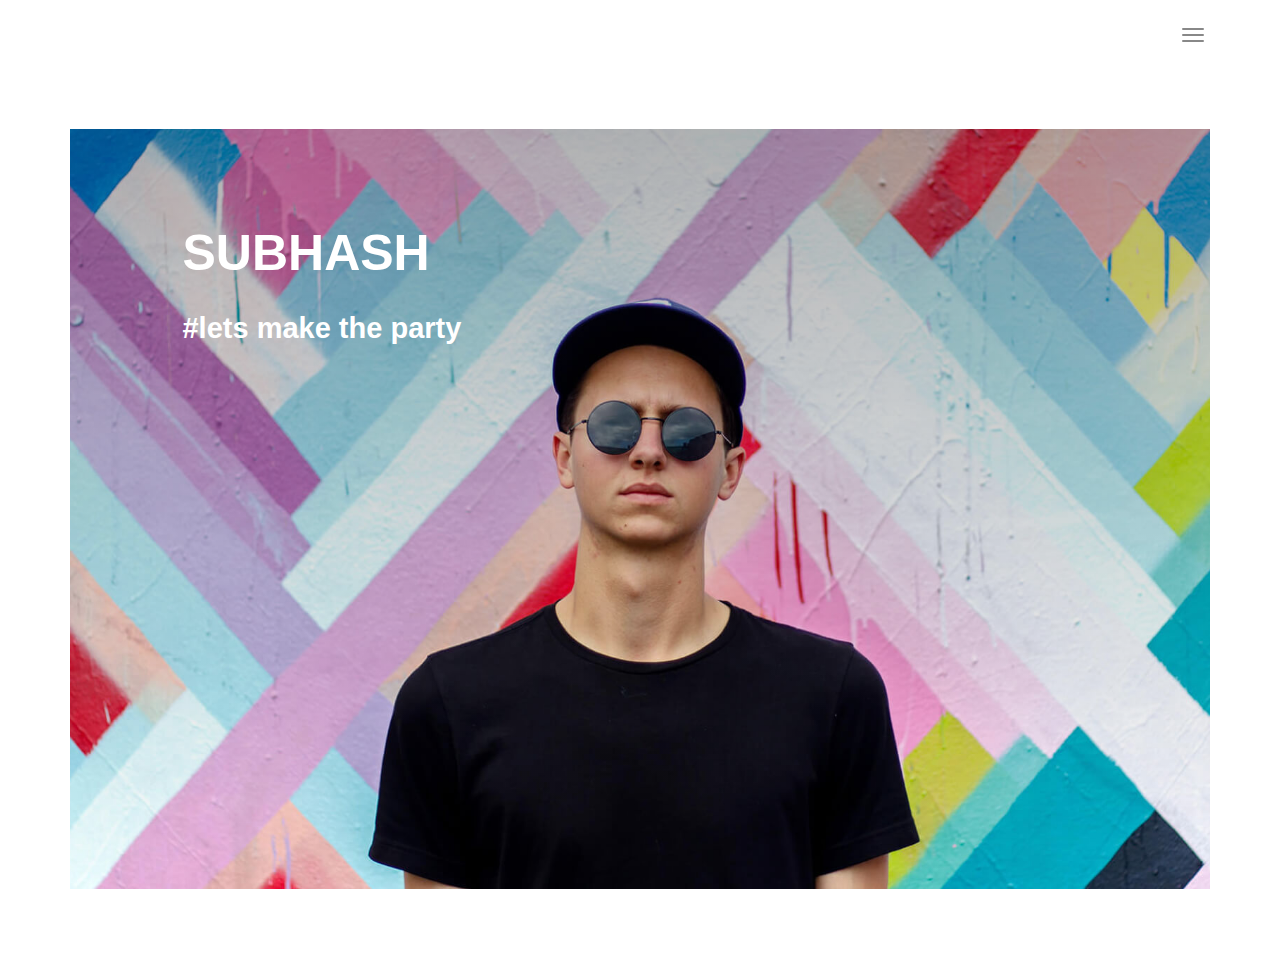
<file: index.html>
<!DOCTYPE html>
<html lang="en">

<head>
  <meta charset="UTF-8">
  <meta content="IE=edge" http-equiv="X-UA-Compatible">
  <meta content="width=device-width,initial-scale=1" name="viewport">
  <meta content="description" name="description">
  <meta name="google" content="notranslate" />
  <meta content="Mashup templates have been developped by Orson.io team" name="author">

  <!-- Disable tap highlight on IE -->
  <meta name="msapplication-tap-highlight" content="no">
  
  <link rel="apple-touch-icon" sizes="180x180" href="./static/assets/apple-icon-180x180.png">
  <link href="./static/assets/favicon.ico" rel="icon">
  
  <title>Title page</title>  

<link href="./static/main.3da94fde.css" rel="stylesheet"></head>

<body>



<header>
  <nav class="navbar navbar-fixed-top navbar-default">
    <div class="container">
        <button type="button" class="navbar-toggle">
          <span class="sr-only">Toggle navigation</span>
          <span class="icon-bar"></span>
          <span class="icon-bar"></span>
          <span class="icon-bar"></span>
        </button>
        
      <nav class="navbar-fullscreen" id="navbar-middle">
        <button type="button" class="close" aria-label="Close"><span aria-hidden="true">&times;</span></button>
        <ul class="navbar-fullscreen-links">
          <li><a href="./index.html" title="">Home</a></li>
          <li><a href="./abouttheparty.html" title="">About the party</a></li>
          <li><a href="./registeration.html" title="">Registeration</a></li>
         
          
        </ul>
        </nav>
</div></nav></header>

        <div class="footer-container">
           
        
          <p class="footer-share-icons">
              <a href="https://www.twitter.com" class="fa-icon" title="">
                  <i class="fa fa-twitter" aria-hidden="true"></i>
              </a>
              <a href="https://www.linkedin.com" class="fa-icon" title="">
                  <i class="fa fa-instagram" aria-hidden="true"></i>
              </a>
              <a href="https://www.behance.com" class="fa-icon" title="">
                  <i class="fa fa-behance" aria-hidden="true"></i>
              </a>
              <a href="https://www.vimeo.com" class="fa-icon" title="">
                  <i class="fa fa-vimeo" aria-hidden="true"></i>
              </a>
          </p>
                       
        </div>


      </nav> 
    
    </div>
  </nav>
</header>

  
<div class="hero-full-container background-image-container white-text-container" style="background-image:url('./static/assets/images/img-home.jpg')">
  <div class="overlay-gradient"></div>
  <div class="container">
    <div class="row">
      <div class="col-xs-12 col-md-7 col-md-offset-1">
        <div class="hero-full-wrapper">
          <div class="text-content">
            <h1>SUBHASH</h1>
            <p><h3>#lets make the party </h3>
           </p>
          </div>
        </div>
      </div>
    </div>
  </div>
</div>

<script>
  document.addEventListener("DOMContentLoaded", function (event) {
    navbarFixedTopAnimation();
    closeMenuBeforeGoingToPage();
  });
</script>




<script>
    document.addEventListener("DOMContentLoaded", function (event) {
      navbarToggleSidebar();
      closeMenuBeforeGoingToPage();
      navActivePage();
    });
</script>
 <script type="text/javascript" src="./static/main.4c6e144e.js"></script></body>

</html>
</file>
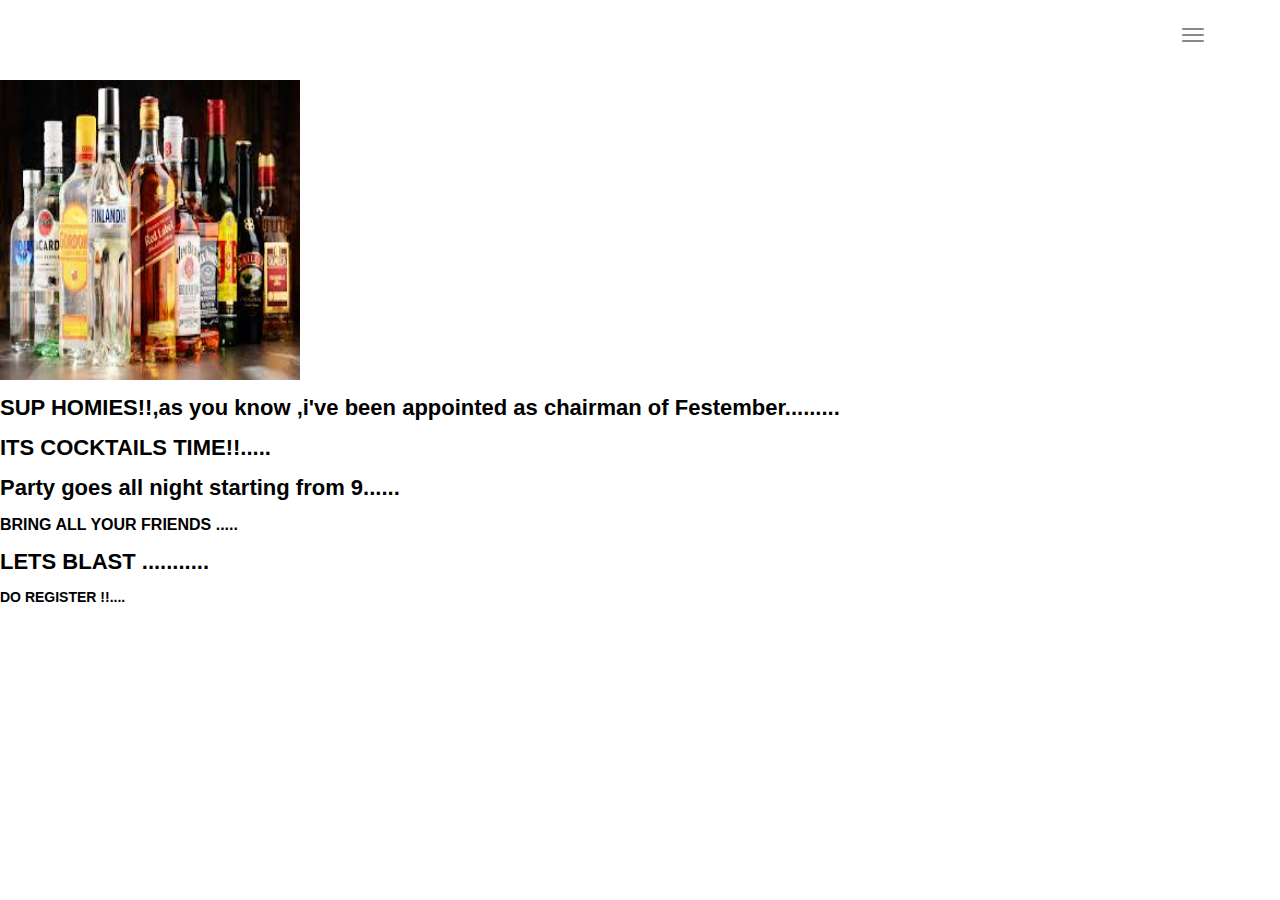
<file: abouttheparty.html>
<!DOCTYPE html>
<html lang="en">

<head>
  <meta charset="UTF-8">
  <meta content="IE=edge" http-equiv="X-UA-Compatible">
  <meta content="width=device-width,initial-scale=1" name="viewport">
  <meta content="description" name="description">
  <meta name="google" content="notranslate" />
  <meta content="Mashup templates have been developped by Orson.io team" name="author">

  <!-- Disable tap highlight on IE -->
  <meta name="msapplication-tap-highlight" content="no">
  
  <link rel="apple-touch-icon" sizes="180x180" href="./static/assets/apple-icon-180x180.png">
  <link href="./static/assets/favicon.ico" rel="icon">
  
  <title>Title page</title>  

<link href="./static/main.3da94fde.css" rel="stylesheet"></head>

<body>
<div id="nila">
<h3>hrreje</h3>

<img width="500" height="300"  id="loci"src="./static/assets/images/drink.jpg">
<div id="shift" float="left">
<h4>SUP HOMIES!!,as you know ,i've been appointed as chairman of Festember.........</h4>
<h4>ITS COCKTAILS TIME!!.....</h4>
<p><h4>Party goes all night starting from 9......</h4></p>
<p><h5>BRING ALL YOUR FRIENDS .....</h5></p>
<p><h4>LETS BLAST ...........</h4></p>
<p><h6>DO REGISTER !!....</h6></p>
</div>

</div>

<header>
  <nav class="navbar navbar-fixed-top navbar-default">
    <div class="container">
        <button type="button" class="navbar-toggle">
          <span class="sr-only">Toggle navigation</span>
          <span class="icon-bar"></span>
          <span class="icon-bar"></span>
          <span class="icon-bar"></span>
        </button>
        
      <nav class="navbar-fullscreen" id="navbar-middle">
        <button type="button" class="close" aria-label="Close"><span aria-hidden="true">&times;</span></button>
        <ul class="navbar-fullscreen-links">
          <li><a href="./index.html" title="">Home</a></li>
          <li><a href="./abouttheparty.html" title="">About the party</a></li>
          <li><a href="./registeration.html" title="">Registeration</a></li>
          
          
        </ul>
        </nav>
</div></nav></header>

      



<script>
    document.addEventListener("DOMContentLoaded", function (event) {
      navbarToggleSidebar();
      closeMenuBeforeGoingToPage();
      navActivePage();
    });
</script>
 <script type="text/javascript" src="./static/main.4c6e144e.js"></script></body>

</html>
</file>
<file: static/main.3da94fde.css>
#nipun{
	margin: auto;
	width: 400px;
	height: 600px
	
}
#loci{
	width: 300px;
	margin: auto;
}
 img #nila{
	margin:auto;
	width: 400px;
	height: 600px;
}
@import url(https://fonts.googleapis.com/css?family=Lato:300,700|Rubik:400,700);@import url(https://maxcdn.bootstrapcdn.com/font-awesome/4.7.0/css/font-awesome.min.css);/*!
 * Bootstrap v3.3.7 (http://getbootstrap.com)
 * Copyright 2011-2016 Twitter, Inc.
 * Licensed under MIT (https://github.com/twbs/bootstrap/blob/master/LICENSE)
 */
/*! normalize.css v3.0.3 | MIT License | github.com/necolas/normalize.css */html{font-family:sans-serif;-ms-text-size-adjust:100%;-webkit-text-size-adjust:100%}body{margin:0}article,aside,details,figcaption,figure,footer,header,hgroup,main,menu,nav,section,summary{display:block}audio,canvas,progress,video{display:inline-block;vertical-align:baseline}audio:not([controls]){display:none;height:0}[hidden],template{display:none}a{background-color:transparent}a:active,a:hover{outline:0}abbr[title]{border-bottom:1px dotted}b,strong{font-weight:700}dfn{font-style:italic}h1{font-size:2em;margin:.67em 0}mark{background:#ff0;color:#000}small{font-size:80%}sub,sup{font-size:75%;line-height:0;position:relative;vertical-align:baseline}sup{top:-.5em}sub{bottom:-.25em}img{border:0}svg:not(:root){overflow:hidden}figure{margin:1em 40px}hr{box-sizing:content-box;height:0}pre{overflow:auto}code,kbd,pre,samp{font-family:monospace,monospace;font-size:1em}button,input,optgroup,select,textarea{color:inherit;font:inherit;margin:0}button{overflow:visible}button,select{text-transform:none}button,html input[type=button],input[type=reset],input[type=submit]{-webkit-appearance:button;cursor:pointer}button[disabled],html input[disabled]{cursor:default}button::-moz-focus-inner,input::-moz-focus-inner{border:0;padding:0}input{line-height:normal}input[type=checkbox],input[type=radio]{box-sizing:border-box;padding:0}input[type=number]::-webkit-inner-spin-button,input[type=number]::-webkit-outer-spin-button{height:auto}input[type=search]{-webkit-appearance:textfield;box-sizing:content-box}input[type=search]::-webkit-search-cancel-button,input[type=search]::-webkit-search-decoration{-webkit-appearance:none}fieldset{border:1px solid silver;margin:0 2px;padding:.35em .625em .75em}textarea{overflow:auto}optgroup{font-weight:700}table{border-collapse:collapse;border-spacing:0}td,th{padding:0}

/*! Source: https://github.com/h5bp/html5-boilerplate/blob/master/src/css/main.css */@media print{*,:after,:before{background:transparent!important;color:#000!important;box-shadow:none!important;text-shadow:none!important}a,a:visited{text-decoration:underline}a[href]:after{content:" (" attr(href) ")"}abbr[title]:after{content:" (" attr(title) ")"}a[href^="#"]:after,a[href^="javascript:"]:after{content:""}blockquote,pre{border:1px solid #999;page-break-inside:avoid}thead{display:table-header-group}img,tr{page-break-inside:avoid}img{max-width:100%!important}h2,h3,p{orphans:3;widows:3}h2,h3{page-break-after:avoid}.navbar{display:none}.btn>.caret,.dropup>.btn>.caret{border-top-color:#000!important}.label{border:1px solid #000}.table{border-collapse:collapse!important}.table td,.table th{background-color:#fff!important}.table-bordered td,.table-bordered th{border:1px solid #ddd!important}}*,:after,:before{-webkit-box-sizing:border-box;-moz-box-sizing:border-box;box-sizing:border-box}html{font-size:10px;-webkit-tap-highlight-color:transparent}body{font-family:Lato,Helvetica,Arial,sans-serif;font-size:16px;line-height:2;color:#333;background-color:#fff}button,input,select,textarea{font-family:inherit;font-size:inherit;line-height:inherit}a{color:#333;text-decoration:none}a:focus,a:hover{color:#0d0d0d;text-decoration:underline}a:focus{outline:5px auto -webkit-focus-ring-color;outline-offset:-2px}figure{margin:0}img{vertical-align:middle}.img-responsive{display:block;max-width:100%;height:auto}.img-rounded{border-radius:0}.img-thumbnail{padding:4px;line-height:2;background-color:#fff;border:1px solid #ddd;border-radius:0;-webkit-transition:all .2s ease-in-out;-o-transition:all .2s ease-in-out;transition:all .2s ease-in-out;display:inline-block;max-width:100%;height:auto}.img-circle{border-radius:50%}hr{margin-top:32px;margin-bottom:32px;border:0;border-top:1px solid #eee}.sr-only{position:absolute;width:1px;height:1px;margin:-1px;padding:0;overflow:hidden;clip:rect(0,0,0,0);border:0}.sr-only-focusable:active,.sr-only-focusable:focus{position:static;width:auto;height:auto;margin:0;overflow:visible;clip:auto}[role=button]{cursor:pointer}.h1,.h2,.h3,.h4,.h5,.h6,h1,h2,h3,h4,h5,h6{font-family:Rubik,Helvetica,Arial,sans-serif;font-weight:700;line-height:1.1;color:#000}.h1 .small,.h1 small,.h2 .small,.h2 small,.h3 .small,.h3 small,.h4 .small,.h4 small,.h5 .small,.h5 small,.h6 .small,.h6 small,h1 .small,h1 small,h2 .small,h2 small,h3 .small,h3 small,h4 .small,h4 small,h5 .small,h5 small,h6 .small,h6 small{font-weight:400;line-height:1;color:#777}.h1,.h2,.h3,h1,h2,h3{margin-top:32px;margin-bottom:16px}.h1 .small,.h1 small,.h2 .small,.h2 small,.h3 .small,.h3 small,h1 .small,h1 small,h2 .small,h2 small,h3 .small,h3 small{font-size:65%}.h4,.h5,.h6,h4,h5,h6{margin-top:16px;margin-bottom:16px}.h4 .small,.h4 small,.h5 .small,.h5 small,.h6 .small,.h6 small,h4 .small,h4 small,h5 .small,h5 small,h6 .small,h6 small{font-size:75%}.h1,h1{font-size:50px}.h2,h2{font-size:37px}.h3,h3{font-size:29px}.h4,h4{font-size:22px}.h5,h5{font-size:16px}.h6,h6{font-size:14px}p{margin:0 0 16px}.lead{margin-bottom:32px;font-size:18px;font-weight:300;line-height:1.4}@media (min-width:768px){.lead{font-size:24px}}.small,small{font-size:87%}.mark,mark{background-color:#fcf8e3;padding:.2em}.text-left{text-align:left}.text-right{text-align:right}.text-center{text-align:center}.text-justify{text-align:justify}.text-nowrap{white-space:nowrap}.text-lowercase{text-transform:lowercase}.initialism,.text-uppercase{text-transform:uppercase}.text-capitalize{text-transform:capitalize}.text-muted{color:#777}.text-primary{color:#333}a.text-primary:focus,a.text-primary:hover{color:#1a1a1a}.text-success{color:#fff}a.text-success:focus,a.text-success:hover{color:#e6e6e6}.text-info{color:#31708f}a.text-info:focus,a.text-info:hover{color:#245269}.text-warning{color:#8a6d3b}a.text-warning:focus,a.text-warning:hover{color:#66512c}.text-danger{color:#fff}a.text-danger:focus,a.text-danger:hover{color:#e6e6e6}.bg-primary{color:#fff;background-color:#333}a.bg-primary:focus,a.bg-primary:hover{background-color:#1a1a1a}.bg-success{background-color:#684ad7}a.bg-success:focus,a.bg-success:hover{background-color:#4b2bc3}.bg-info{background-color:#d9edf7}a.bg-info:focus,a.bg-info:hover{background-color:#afd9ee}.bg-warning{background-color:#fcf8e3}a.bg-warning:focus,a.bg-warning:hover{background-color:#f7ecb5}.bg-danger{background-color:#d9534f}a.bg-danger:focus,a.bg-danger:hover{background-color:#c9302c}.page-header{padding-bottom:15px;margin:64px 0 32px;border-bottom:1px solid #eee}ol,ul{margin-top:0;margin-bottom:16px}ol ol,ol ul,ul ol,ul ul{margin-bottom:0}.list-inline,.list-unstyled{padding-left:0;list-style:none}.list-inline{margin-left:-5px}.list-inline>li{display:inline-block;padding-left:5px;padding-right:5px}dl{margin-top:0;margin-bottom:32px}dd,dt{line-height:2}dt{font-weight:700}dd{margin-left:0}.dl-horizontal dd:after,.dl-horizontal dd:before{content:" ";display:table}.dl-horizontal dd:after{clear:both}@media (min-width:768px){.dl-horizontal dt{float:left;width:160px;clear:left;text-align:right;overflow:hidden;text-overflow:ellipsis;white-space:nowrap}.dl-horizontal dd{margin-left:180px}}abbr[data-original-title],abbr[title]{cursor:help;border-bottom:1px dotted #777}.initialism{font-size:90%}blockquote{padding:16px 32px;margin:0 0 32px;font-size:20px;border-left:5px solid #eee}blockquote ol:last-child,blockquote p:last-child,blockquote ul:last-child{margin-bottom:0}blockquote .small,blockquote footer,blockquote small{display:block;font-size:80%;line-height:2;color:#777}blockquote .small:before,blockquote footer:before,blockquote small:before{content:"\2014   \A0"}.blockquote-reverse,blockquote.pull-right{padding-right:15px;padding-left:0;border-right:5px solid #eee;border-left:0;text-align:right}.blockquote-reverse .small:before,.blockquote-reverse footer:before,.blockquote-reverse small:before,blockquote.pull-right .small:before,blockquote.pull-right footer:before,blockquote.pull-right small:before{content:""}.blockquote-reverse .small:after,.blockquote-reverse footer:after,.blockquote-reverse small:after,blockquote.pull-right .small:after,blockquote.pull-right footer:after,blockquote.pull-right small:after{content:"\A0   \2014"}address{margin-bottom:32px;font-style:normal;line-height:2}code,kbd,pre,samp{font-family:Menlo,Monaco,Consolas,Courier New,monospace}code{color:#c7254e;background-color:#f9f2f4}code,kbd{padding:2px 4px;font-size:90%;border-radius:0}kbd{color:#fff;background-color:#333;box-shadow:inset 0 -1px 0 rgba(0,0,0,.25)}kbd kbd{padding:0;font-size:100%;font-weight:700;box-shadow:none}pre{display:block;padding:15.5px;margin:0 0 16px;font-size:15px;line-height:2;word-break:break-all;word-wrap:break-word;color:#333;background-color:#f5f5f5;border:1px solid #ccc;border-radius:0}pre code{padding:0;font-size:inherit;color:inherit;white-space:pre-wrap;background-color:transparent;border-radius:0}.pre-scrollable{max-height:340px;overflow-y:scroll}.container{margin-right:auto;margin-left:auto;padding-left:15px;padding-right:15px}.container:after,.container:before{content:" ";display:table}.container:after{clear:both}@media (min-width:768px){.container{width:750px}}@media (min-width:992px){.container{width:970px}}@media (min-width:1200px){.container{width:1170px}}.container-fluid{margin-right:auto;margin-left:auto;padding-left:15px;padding-right:15px}.container-fluid:after,.container-fluid:before{content:" ";display:table}.container-fluid:after{clear:both}.row{margin-left:-15px;margin-right:-15px}.row:after,.row:before{content:" ";display:table}.row:after{clear:both}.col-lg-1,.col-lg-2,.col-lg-3,.col-lg-4,.col-lg-5,.col-lg-6,.col-lg-7,.col-lg-8,.col-lg-9,.col-lg-10,.col-lg-11,.col-lg-12,.col-md-1,.col-md-2,.col-md-3,.col-md-4,.col-md-5,.col-md-6,.col-md-7,.col-md-8,.col-md-9,.col-md-10,.col-md-11,.col-md-12,.col-sm-1,.col-sm-2,.col-sm-3,.col-sm-4,.col-sm-5,.col-sm-6,.col-sm-7,.col-sm-8,.col-sm-9,.col-sm-10,.col-sm-11,.col-sm-12,.col-xs-1,.col-xs-2,.col-xs-3,.col-xs-4,.col-xs-5,.col-xs-6,.col-xs-7,.col-xs-8,.col-xs-9,.col-xs-10,.col-xs-11,.col-xs-12{position:relative;min-height:1px;padding-left:15px;padding-right:15px}.col-xs-1,.col-xs-2,.col-xs-3,.col-xs-4,.col-xs-5,.col-xs-6,.col-xs-7,.col-xs-8,.col-xs-9,.col-xs-10,.col-xs-11,.col-xs-12{float:left}.col-xs-1{width:8.33333%}.col-xs-2{width:16.66667%}.col-xs-3{width:25%}.col-xs-4{width:33.33333%}.col-xs-5{width:41.66667%}.col-xs-6{width:50%}.col-xs-7{width:58.33333%}.col-xs-8{width:66.66667%}.col-xs-9{width:75%}.col-xs-10{width:83.33333%}.col-xs-11{width:91.66667%}.col-xs-12{width:100%}.col-xs-pull-0{right:auto}.col-xs-pull-1{right:8.33333%}.col-xs-pull-2{right:16.66667%}.col-xs-pull-3{right:25%}.col-xs-pull-4{right:33.33333%}.col-xs-pull-5{right:41.66667%}.col-xs-pull-6{right:50%}.col-xs-pull-7{right:58.33333%}.col-xs-pull-8{right:66.66667%}.col-xs-pull-9{right:75%}.col-xs-pull-10{right:83.33333%}.col-xs-pull-11{right:91.66667%}.col-xs-pull-12{right:100%}.col-xs-push-0{left:auto}.col-xs-push-1{left:8.33333%}.col-xs-push-2{left:16.66667%}.col-xs-push-3{left:25%}.col-xs-push-4{left:33.33333%}.col-xs-push-5{left:41.66667%}.col-xs-push-6{left:50%}.col-xs-push-7{left:58.33333%}.col-xs-push-8{left:66.66667%}.col-xs-push-9{left:75%}.col-xs-push-10{left:83.33333%}.col-xs-push-11{left:91.66667%}.col-xs-push-12{left:100%}.col-xs-offset-0{margin-left:0}.col-xs-offset-1{margin-left:8.33333%}.col-xs-offset-2{margin-left:16.66667%}.col-xs-offset-3{margin-left:25%}.col-xs-offset-4{margin-left:33.33333%}.col-xs-offset-5{margin-left:41.66667%}.col-xs-offset-6{margin-left:50%}.col-xs-offset-7{margin-left:58.33333%}.col-xs-offset-8{margin-left:66.66667%}.col-xs-offset-9{margin-left:75%}.col-xs-offset-10{margin-left:83.33333%}.col-xs-offset-11{margin-left:91.66667%}.col-xs-offset-12{margin-left:100%}@media (min-width:768px){.col-sm-1,.col-sm-2,.col-sm-3,.col-sm-4,.col-sm-5,.col-sm-6,.col-sm-7,.col-sm-8,.col-sm-9,.col-sm-10,.col-sm-11,.col-sm-12{float:left}.col-sm-1{width:8.33333%}.col-sm-2{width:16.66667%}.col-sm-3{width:25%}.col-sm-4{width:33.33333%}.col-sm-5{width:41.66667%}.col-sm-6{width:50%}.col-sm-7{width:58.33333%}.col-sm-8{width:66.66667%}.col-sm-9{width:75%}.col-sm-10{width:83.33333%}.col-sm-11{width:91.66667%}.col-sm-12{width:100%}.col-sm-pull-0{right:auto}.col-sm-pull-1{right:8.33333%}.col-sm-pull-2{right:16.66667%}.col-sm-pull-3{right:25%}.col-sm-pull-4{right:33.33333%}.col-sm-pull-5{right:41.66667%}.col-sm-pull-6{right:50%}.col-sm-pull-7{right:58.33333%}.col-sm-pull-8{right:66.66667%}.col-sm-pull-9{right:75%}.col-sm-pull-10{right:83.33333%}.col-sm-pull-11{right:91.66667%}.col-sm-pull-12{right:100%}.col-sm-push-0{left:auto}.col-sm-push-1{left:8.33333%}.col-sm-push-2{left:16.66667%}.col-sm-push-3{left:25%}.col-sm-push-4{left:33.33333%}.col-sm-push-5{left:41.66667%}.col-sm-push-6{left:50%}.col-sm-push-7{left:58.33333%}.col-sm-push-8{left:66.66667%}.col-sm-push-9{left:75%}.col-sm-push-10{left:83.33333%}.col-sm-push-11{left:91.66667%}.col-sm-push-12{left:100%}.col-sm-offset-0{margin-left:0}.col-sm-offset-1{margin-left:8.33333%}.col-sm-offset-2{margin-left:16.66667%}.col-sm-offset-3{margin-left:25%}.col-sm-offset-4{margin-left:33.33333%}.col-sm-offset-5{margin-left:41.66667%}.col-sm-offset-6{margin-left:50%}.col-sm-offset-7{margin-left:58.33333%}.col-sm-offset-8{margin-left:66.66667%}.col-sm-offset-9{margin-left:75%}.col-sm-offset-10{margin-left:83.33333%}.col-sm-offset-11{margin-left:91.66667%}.col-sm-offset-12{margin-left:100%}}@media (min-width:992px){.col-md-1,.col-md-2,.col-md-3,.col-md-4,.col-md-5,.col-md-6,.col-md-7,.col-md-8,.col-md-9,.col-md-10,.col-md-11,.col-md-12{float:left}.col-md-1{width:8.33333%}.col-md-2{width:16.66667%}.col-md-3{width:25%}.col-md-4{width:33.33333%}.col-md-5{width:41.66667%}.col-md-6{width:50%}.col-md-7{width:58.33333%}.col-md-8{width:66.66667%}.col-md-9{width:75%}.col-md-10{width:83.33333%}.col-md-11{width:91.66667%}.col-md-12{width:100%}.col-md-pull-0{right:auto}.col-md-pull-1{right:8.33333%}.col-md-pull-2{right:16.66667%}.col-md-pull-3{right:25%}.col-md-pull-4{right:33.33333%}.col-md-pull-5{right:41.66667%}.col-md-pull-6{right:50%}.col-md-pull-7{right:58.33333%}.col-md-pull-8{right:66.66667%}.col-md-pull-9{right:75%}.col-md-pull-10{right:83.33333%}.col-md-pull-11{right:91.66667%}.col-md-pull-12{right:100%}.col-md-push-0{left:auto}.col-md-push-1{left:8.33333%}.col-md-push-2{left:16.66667%}.col-md-push-3{left:25%}.col-md-push-4{left:33.33333%}.col-md-push-5{left:41.66667%}.col-md-push-6{left:50%}.col-md-push-7{left:58.33333%}.col-md-push-8{left:66.66667%}.col-md-push-9{left:75%}.col-md-push-10{left:83.33333%}.col-md-push-11{left:91.66667%}.col-md-push-12{left:100%}.col-md-offset-0{margin-left:0}.col-md-offset-1{margin-left:8.33333%}.col-md-offset-2{margin-left:16.66667%}.col-md-offset-3{margin-left:25%}.col-md-offset-4{margin-left:33.33333%}.col-md-offset-5{margin-left:41.66667%}.col-md-offset-6{margin-left:50%}.col-md-offset-7{margin-left:58.33333%}.col-md-offset-8{margin-left:66.66667%}.col-md-offset-9{margin-left:75%}.col-md-offset-10{margin-left:83.33333%}.col-md-offset-11{margin-left:91.66667%}.col-md-offset-12{margin-left:100%}}@media (min-width:1200px){.col-lg-1,.col-lg-2,.col-lg-3,.col-lg-4,.col-lg-5,.col-lg-6,.col-lg-7,.col-lg-8,.col-lg-9,.col-lg-10,.col-lg-11,.col-lg-12{float:left}.col-lg-1{width:8.33333%}.col-lg-2{width:16.66667%}.col-lg-3{width:25%}.col-lg-4{width:33.33333%}.col-lg-5{width:41.66667%}.col-lg-6{width:50%}.col-lg-7{width:58.33333%}.col-lg-8{width:66.66667%}.col-lg-9{width:75%}.col-lg-10{width:83.33333%}.col-lg-11{width:91.66667%}.col-lg-12{width:100%}.col-lg-pull-0{right:auto}.col-lg-pull-1{right:8.33333%}.col-lg-pull-2{right:16.66667%}.col-lg-pull-3{right:25%}.col-lg-pull-4{right:33.33333%}.col-lg-pull-5{right:41.66667%}.col-lg-pull-6{right:50%}.col-lg-pull-7{right:58.33333%}.col-lg-pull-8{right:66.66667%}.col-lg-pull-9{right:75%}.col-lg-pull-10{right:83.33333%}.col-lg-pull-11{right:91.66667%}.col-lg-pull-12{right:100%}.col-lg-push-0{left:auto}.col-lg-push-1{left:8.33333%}.col-lg-push-2{left:16.66667%}.col-lg-push-3{left:25%}.col-lg-push-4{left:33.33333%}.col-lg-push-5{left:41.66667%}.col-lg-push-6{left:50%}.col-lg-push-7{left:58.33333%}.col-lg-push-8{left:66.66667%}.col-lg-push-9{left:75%}.col-lg-push-10{left:83.33333%}.col-lg-push-11{left:91.66667%}.col-lg-push-12{left:100%}.col-lg-offset-0{margin-left:0}.col-lg-offset-1{margin-left:8.33333%}.col-lg-offset-2{margin-left:16.66667%}.col-lg-offset-3{margin-left:25%}.col-lg-offset-4{margin-left:33.33333%}.col-lg-offset-5{margin-left:41.66667%}.col-lg-offset-6{margin-left:50%}.col-lg-offset-7{margin-left:58.33333%}.col-lg-offset-8{margin-left:66.66667%}.col-lg-offset-9{margin-left:75%}.col-lg-offset-10{margin-left:83.33333%}.col-lg-offset-11{margin-left:91.66667%}.col-lg-offset-12{margin-left:100%}}table{background-color:transparent}caption{padding-top:8px;padding-bottom:8px;color:#777}caption,th{text-align:left}.table{width:100%;max-width:100%;margin-bottom:32px}.table>tbody>tr>td,.table>tbody>tr>th,.table>tfoot>tr>td,.table>tfoot>tr>th,.table>thead>tr>td,.table>thead>tr>th{padding:8px;line-height:2;vertical-align:top;border-top:1px solid #ddd}.table>thead>tr>th{vertical-align:bottom;border-bottom:2px solid #ddd}.table>caption+thead>tr:first-child>td,.table>caption+thead>tr:first-child>th,.table>colgroup+thead>tr:first-child>td,.table>colgroup+thead>tr:first-child>th,.table>thead:first-child>tr:first-child>td,.table>thead:first-child>tr:first-child>th{border-top:0}.table>tbody+tbody{border-top:2px solid #ddd}.table .table{background-color:#fff}.table-condensed>tbody>tr>td,.table-condensed>tbody>tr>th,.table-condensed>tfoot>tr>td,.table-condensed>tfoot>tr>th,.table-condensed>thead>tr>td,.table-condensed>thead>tr>th{padding:5px}.table-bordered,.table-bordered>tbody>tr>td,.table-bordered>tbody>tr>th,.table-bordered>tfoot>tr>td,.table-bordered>tfoot>tr>th,.table-bordered>thead>tr>td,.table-bordered>thead>tr>th{border:1px solid #ddd}.table-bordered>thead>tr>td,.table-bordered>thead>tr>th{border-bottom-width:2px}.table-striped>tbody>tr:nth-of-type(odd){background-color:#f9f9f9}.table-hover>tbody>tr:hover{background-color:#f5f5f5}table col[class*=col-]{position:static;float:none;display:table-column}table td[class*=col-],table th[class*=col-]{position:static;float:none;display:table-cell}.table>tbody>tr.active>td,.table>tbody>tr.active>th,.table>tbody>tr>td.active,.table>tbody>tr>th.active,.table>tfoot>tr.active>td,.table>tfoot>tr.active>th,.table>tfoot>tr>td.active,.table>tfoot>tr>th.active,.table>thead>tr.active>td,.table>thead>tr.active>th,.table>thead>tr>td.active,.table>thead>tr>th.active{background-color:#f5f5f5}.table-hover>tbody>tr.active:hover>td,.table-hover>tbody>tr.active:hover>th,.table-hover>tbody>tr:hover>.active,.table-hover>tbody>tr>td.active:hover,.table-hover>tbody>tr>th.active:hover{background-color:#e8e8e8}.table>tbody>tr.success>td,.table>tbody>tr.success>th,.table>tbody>tr>td.success,.table>tbody>tr>th.success,.table>tfoot>tr.success>td,.table>tfoot>tr.success>th,.table>tfoot>tr>td.success,.table>tfoot>tr>th.success,.table>thead>tr.success>td,.table>thead>tr.success>th,.table>thead>tr>td.success,.table>thead>tr>th.success{background-color:#684ad7}.table-hover>tbody>tr.success:hover>td,.table-hover>tbody>tr.success:hover>th,.table-hover>tbody>tr:hover>.success,.table-hover>tbody>tr>td.success:hover,.table-hover>tbody>tr>th.success:hover{background-color:#5735d2}.table>tbody>tr.info>td,.table>tbody>tr.info>th,.table>tbody>tr>td.info,.table>tbody>tr>th.info,.table>tfoot>tr.info>td,.table>tfoot>tr.info>th,.table>tfoot>tr>td.info,.table>tfoot>tr>th.info,.table>thead>tr.info>td,.table>thead>tr.info>th,.table>thead>tr>td.info,.table>thead>tr>th.info{background-color:#d9edf7}.table-hover>tbody>tr.info:hover>td,.table-hover>tbody>tr.info:hover>th,.table-hover>tbody>tr:hover>.info,.table-hover>tbody>tr>td.info:hover,.table-hover>tbody>tr>th.info:hover{background-color:#c4e3f3}.table>tbody>tr.warning>td,.table>tbody>tr.warning>th,.table>tbody>tr>td.warning,.table>tbody>tr>th.warning,.table>tfoot>tr.warning>td,.table>tfoot>tr.warning>th,.table>tfoot>tr>td.warning,.table>tfoot>tr>th.warning,.table>thead>tr.warning>td,.table>thead>tr.warning>th,.table>thead>tr>td.warning,.table>thead>tr>th.warning{background-color:#fcf8e3}.table-hover>tbody>tr.warning:hover>td,.table-hover>tbody>tr.warning:hover>th,.table-hover>tbody>tr:hover>.warning,.table-hover>tbody>tr>td.warning:hover,.table-hover>tbody>tr>th.warning:hover{background-color:#faf2cc}.table>tbody>tr.danger>td,.table>tbody>tr.danger>th,.table>tbody>tr>td.danger,.table>tbody>tr>th.danger,.table>tfoot>tr.danger>td,.table>tfoot>tr.danger>th,.table>tfoot>tr>td.danger,.table>tfoot>tr>th.danger,.table>thead>tr.danger>td,.table>thead>tr.danger>th,.table>thead>tr>td.danger,.table>thead>tr>th.danger{background-color:#d9534f}.table-hover>tbody>tr.danger:hover>td,.table-hover>tbody>tr.danger:hover>th,.table-hover>tbody>tr:hover>.danger,.table-hover>tbody>tr>td.danger:hover,.table-hover>tbody>tr>th.danger:hover{background-color:#d43f3a}.table-responsive{overflow-x:auto;min-height:.01%}@media screen and (max-width:767px){.table-responsive{width:100%;margin-bottom:24px;overflow-y:hidden;-ms-overflow-style:-ms-autohiding-scrollbar;border:1px solid #ddd}.table-responsive>.table{margin-bottom:0}.table-responsive>.table>tbody>tr>td,.table-responsive>.table>tbody>tr>th,.table-responsive>.table>tfoot>tr>td,.table-responsive>.table>tfoot>tr>th,.table-responsive>.table>thead>tr>td,.table-responsive>.table>thead>tr>th{white-space:nowrap}.table-responsive>.table-bordered{border:0}.table-responsive>.table-bordered>tbody>tr>td:first-child,.table-responsive>.table-bordered>tbody>tr>th:first-child,.table-responsive>.table-bordered>tfoot>tr>td:first-child,.table-responsive>.table-bordered>tfoot>tr>th:first-child,.table-responsive>.table-bordered>thead>tr>td:first-child,.table-responsive>.table-bordered>thead>tr>th:first-child{border-left:0}.table-responsive>.table-bordered>tbody>tr>td:last-child,.table-responsive>.table-bordered>tbody>tr>th:last-child,.table-responsive>.table-bordered>tfoot>tr>td:last-child,.table-responsive>.table-bordered>tfoot>tr>th:last-child,.table-responsive>.table-bordered>thead>tr>td:last-child,.table-responsive>.table-bordered>thead>tr>th:last-child{border-right:0}.table-responsive>.table-bordered>tbody>tr:last-child>td,.table-responsive>.table-bordered>tbody>tr:last-child>th,.table-responsive>.table-bordered>tfoot>tr:last-child>td,.table-responsive>.table-bordered>tfoot>tr:last-child>th{border-bottom:0}}fieldset{margin:0;min-width:0}fieldset,legend{padding:0;border:0}legend{display:block;width:100%;margin-bottom:32px;font-size:24px;line-height:inherit;color:#333;border-bottom:1px solid #e5e5e5}label{display:inline-block;max-width:100%;margin-bottom:5px;font-weight:700}input[type=search]{-webkit-box-sizing:border-box;-moz-box-sizing:border-box;box-sizing:border-box}input[type=checkbox],input[type=radio]{margin:4px 0 0;margin-top:1px\9;line-height:normal}input[type=file]{display:block}input[type=range]{display:block;width:100%}select[multiple],select[size]{height:auto}input[type=checkbox]:focus,input[type=file]:focus,input[type=radio]:focus{outline:5px auto -webkit-focus-ring-color;outline-offset:-2px}output{padding-top:7px}.form-control,output{display:block;font-size:16px;line-height:2;color:#555}.form-control{width:100%;height:46px;padding:6px 12px;background-color:#fff;background-image:none;border:1px solid #000;border-radius:0;-webkit-box-shadow:inset 0 1px 1px rgba(0,0,0,.075);box-shadow:inset 0 1px 1px rgba(0,0,0,.075);-webkit-transition:border-color .15s ease-in-out,box-shadow .15s ease-in-out;-o-transition:border-color ease-in-out .15s,box-shadow ease-in-out .15s;transition:border-color .15s ease-in-out,box-shadow .15s ease-in-out}.form-control:focus{border-color:#66afe9;outline:0;-webkit-box-shadow:inset 0 1px 1px rgba(0,0,0,.075),0 0 8px rgba(102,175,233,.6);box-shadow:inset 0 1px 1px rgba(0,0,0,.075),0 0 8px rgba(102,175,233,.6)}.form-control::-moz-placeholder{color:#999;opacity:1}.form-control:-ms-input-placeholder{color:#999}.form-control::-webkit-input-placeholder{color:#999}.form-control::-ms-expand{border:0;background-color:transparent}.form-control[disabled],.form-control[readonly],fieldset[disabled] .form-control{background-color:#eee;opacity:1}.form-control[disabled],fieldset[disabled] .form-control{cursor:not-allowed}textarea.form-control{height:auto}input[type=search]{-webkit-appearance:none}@media screen and (-webkit-min-device-pixel-ratio:0){input[type=date].form-control,input[type=datetime-local].form-control,input[type=month].form-control,input[type=time].form-control{line-height:46px}.input-group-sm>.input-group-btn>input[type=date].btn,.input-group-sm>.input-group-btn>input[type=datetime-local].btn,.input-group-sm>.input-group-btn>input[type=month].btn,.input-group-sm>.input-group-btn>input[type=time].btn,.input-group-sm>input[type=date].form-control,.input-group-sm>input[type=date].input-group-addon,.input-group-sm>input[type=datetime-local].form-control,.input-group-sm>input[type=datetime-local].input-group-addon,.input-group-sm>input[type=month].form-control,.input-group-sm>input[type=month].input-group-addon,.input-group-sm>input[type=time].form-control,.input-group-sm>input[type=time].input-group-addon,.input-group-sm input[type=date],.input-group-sm input[type=datetime-local],.input-group-sm input[type=month],.input-group-sm input[type=time],input[type=date].input-sm,input[type=datetime-local].input-sm,input[type=month].input-sm,input[type=time].input-sm{line-height:33px}.input-group-lg>.input-group-btn>input[type=date].btn,.input-group-lg>.input-group-btn>input[type=datetime-local].btn,.input-group-lg>.input-group-btn>input[type=month].btn,.input-group-lg>.input-group-btn>input[type=time].btn,.input-group-lg>input[type=date].form-control,.input-group-lg>input[type=date].input-group-addon,.input-group-lg>input[type=datetime-local].form-control,.input-group-lg>input[type=datetime-local].input-group-addon,.input-group-lg>input[type=month].form-control,.input-group-lg>input[type=month].input-group-addon,.input-group-lg>input[type=time].form-control,.input-group-lg>input[type=time].input-group-addon,.input-group-lg input[type=date],.input-group-lg input[type=datetime-local],.input-group-lg input[type=month],.input-group-lg input[type=time],input[type=date].input-lg,input[type=datetime-local].input-lg,input[type=month].input-lg,input[type=time].input-lg{line-height:49px}}.form-group{margin-bottom:15px}.checkbox,.radio{position:relative;display:block;margin-top:10px;margin-bottom:10px}.checkbox label,.radio label{min-height:32px;padding-left:20px;margin-bottom:0;font-weight:400;cursor:pointer}.checkbox-inline input[type=checkbox],.checkbox input[type=checkbox],.radio-inline input[type=radio],.radio input[type=radio]{position:absolute;margin-left:-20px;margin-top:4px\9}.checkbox+.checkbox,.radio+.radio{margin-top:-5px}.checkbox-inline,.radio-inline{position:relative;display:inline-block;padding-left:20px;margin-bottom:0;vertical-align:middle;font-weight:400;cursor:pointer}.checkbox-inline+.checkbox-inline,.radio-inline+.radio-inline{margin-top:0;margin-left:10px}.checkbox-inline.disabled,.checkbox.disabled label,.radio-inline.disabled,.radio.disabled label,fieldset[disabled] .checkbox-inline,fieldset[disabled] .checkbox label,fieldset[disabled] .radio-inline,fieldset[disabled] .radio label,fieldset[disabled] input[type=checkbox],fieldset[disabled] input[type=radio],input[type=checkbox].disabled,input[type=checkbox][disabled],input[type=radio].disabled,input[type=radio][disabled]{cursor:not-allowed}.form-control-static{padding-top:7px;padding-bottom:7px;margin-bottom:0;min-height:48px}.form-control-static.input-lg,.form-control-static.input-sm,.input-group-lg>.form-control-static.form-control,.input-group-lg>.form-control-static.input-group-addon,.input-group-lg>.input-group-btn>.form-control-static.btn,.input-group-sm>.form-control-static.form-control,.input-group-sm>.form-control-static.input-group-addon,.input-group-sm>.input-group-btn>.form-control-static.btn{padding-left:0;padding-right:0}.input-group-sm>.form-control,.input-group-sm>.input-group-addon,.input-group-sm>.input-group-btn>.btn,.input-sm{height:33px;padding:5px 10px;font-size:14px;line-height:1.5;border-radius:0}.input-group-sm>.input-group-btn>select.btn,.input-group-sm>select.form-control,.input-group-sm>select.input-group-addon,select.input-sm{height:33px;line-height:33px}.input-group-sm>.input-group-btn>select[multiple].btn,.input-group-sm>.input-group-btn>textarea.btn,.input-group-sm>select[multiple].form-control,.input-group-sm>select[multiple].input-group-addon,.input-group-sm>textarea.form-control,.input-group-sm>textarea.input-group-addon,select[multiple].input-sm,textarea.input-sm{height:auto}.form-group-sm .form-control{height:33px;padding:5px 10px;font-size:14px;line-height:1.5;border-radius:0}.form-group-sm select.form-control{height:33px;line-height:33px}.form-group-sm select[multiple].form-control,.form-group-sm textarea.form-control{height:auto}.form-group-sm .form-control-static{height:33px;min-height:46px;padding:6px 10px;font-size:14px;line-height:1.5}.input-group-lg>.form-control,.input-group-lg>.input-group-addon,.input-group-lg>.input-group-btn>.btn,.input-lg{height:49px;padding:10px 16px;font-size:20px;line-height:1.33333;border-radius:0}.input-group-lg>.input-group-btn>select.btn,.input-group-lg>select.form-control,.input-group-lg>select.input-group-addon,select.input-lg{height:49px;line-height:49px}.input-group-lg>.input-group-btn>select[multiple].btn,.input-group-lg>.input-group-btn>textarea.btn,.input-group-lg>select[multiple].form-control,.input-group-lg>select[multiple].input-group-addon,.input-group-lg>textarea.form-control,.input-group-lg>textarea.input-group-addon,select[multiple].input-lg,textarea.input-lg{height:auto}.form-group-lg .form-control{height:49px;padding:10px 16px;font-size:20px;line-height:1.33333;border-radius:0}.form-group-lg select.form-control{height:49px;line-height:49px}.form-group-lg select[multiple].form-control,.form-group-lg textarea.form-control{height:auto}.form-group-lg .form-control-static{height:49px;min-height:52px;padding:11px 16px;font-size:20px;line-height:1.33333}.has-feedback{position:relative}.has-feedback .form-control{padding-right:57.5px}.form-control-feedback{position:absolute;top:0;right:0;z-index:2;display:block;width:46px;height:46px;line-height:46px;text-align:center;pointer-events:none}.form-group-lg .form-control+.form-control-feedback,.input-group-lg+.form-control-feedback,.input-group-lg>.form-control+.form-control-feedback,.input-group-lg>.input-group-addon+.form-control-feedback,.input-group-lg>.input-group-btn>.btn+.form-control-feedback,.input-lg+.form-control-feedback{width:49px;height:49px;line-height:49px}.form-group-sm .form-control+.form-control-feedback,.input-group-sm+.form-control-feedback,.input-group-sm>.form-control+.form-control-feedback,.input-group-sm>.input-group-addon+.form-control-feedback,.input-group-sm>.input-group-btn>.btn+.form-control-feedback,.input-sm+.form-control-feedback{width:33px;height:33px;line-height:33px}.has-success .checkbox,.has-success .checkbox-inline,.has-success.checkbox-inline label,.has-success.checkbox label,.has-success .control-label,.has-success .help-block,.has-success .radio,.has-success .radio-inline,.has-success.radio-inline label,.has-success.radio label{color:#fff}.has-success .form-control{border-color:#fff;-webkit-box-shadow:inset 0 1px 1px rgba(0,0,0,.075);box-shadow:inset 0 1px 1px rgba(0,0,0,.075)}.has-success .form-control:focus{border-color:#e6e6e6;-webkit-box-shadow:inset 0 1px 1px rgba(0,0,0,.075),0 0 6px #fff;box-shadow:inset 0 1px 1px rgba(0,0,0,.075),0 0 6px #fff}.has-success .input-group-addon{color:#fff;border-color:#fff;background-color:#684ad7}.has-success .form-control-feedback{color:#fff}.has-warning .checkbox,.has-warning .checkbox-inline,.has-warning.checkbox-inline label,.has-warning.checkbox label,.has-warning .control-label,.has-warning .help-block,.has-warning .radio,.has-warning .radio-inline,.has-warning.radio-inline label,.has-warning.radio label{color:#8a6d3b}.has-warning .form-control{border-color:#8a6d3b;-webkit-box-shadow:inset 0 1px 1px rgba(0,0,0,.075);box-shadow:inset 0 1px 1px rgba(0,0,0,.075)}.has-warning .form-control:focus{border-color:#66512c;-webkit-box-shadow:inset 0 1px 1px rgba(0,0,0,.075),0 0 6px #c0a16b;box-shadow:inset 0 1px 1px rgba(0,0,0,.075),0 0 6px #c0a16b}.has-warning .input-group-addon{color:#8a6d3b;border-color:#8a6d3b;background-color:#fcf8e3}.has-warning .form-control-feedback{color:#8a6d3b}.has-error .checkbox,.has-error .checkbox-inline,.has-error.checkbox-inline label,.has-error.checkbox label,.has-error .control-label,.has-error .help-block,.has-error .radio,.has-error .radio-inline,.has-error.radio-inline label,.has-error.radio label{color:#fff}.has-error .form-control{border-color:#fff;-webkit-box-shadow:inset 0 1px 1px rgba(0,0,0,.075);box-shadow:inset 0 1px 1px rgba(0,0,0,.075)}.has-error .form-control:focus{border-color:#e6e6e6;-webkit-box-shadow:inset 0 1px 1px rgba(0,0,0,.075),0 0 6px #fff;box-shadow:inset 0 1px 1px rgba(0,0,0,.075),0 0 6px #fff}.has-error .input-group-addon{color:#fff;border-color:#fff;background-color:#d9534f}.has-error .form-control-feedback{color:#fff}.has-feedback label~.form-control-feedback{top:37px}.has-feedback label.sr-only~.form-control-feedback{top:0}.help-block{display:block;margin-top:5px;margin-bottom:10px;color:#737373}@media (min-width:768px){.form-inline .form-group{display:inline-block;margin-bottom:0;vertical-align:middle}.form-inline .form-control{display:inline-block;width:auto;vertical-align:middle}.form-inline .form-control-static{display:inline-block}.form-inline .input-group{display:inline-table;vertical-align:middle}.form-inline .input-group .form-control,.form-inline .input-group .input-group-addon,.form-inline .input-group .input-group-btn{width:auto}.form-inline .input-group>.form-control{width:100%}.form-inline .control-label{margin-bottom:0;vertical-align:middle}.form-inline .checkbox,.form-inline .radio{display:inline-block;margin-top:0;margin-bottom:0;vertical-align:middle}.form-inline .checkbox label,.form-inline .radio label{padding-left:0}.form-inline .checkbox input[type=checkbox],.form-inline .radio input[type=radio]{position:relative;margin-left:0}.form-inline .has-feedback .form-control-feedback{top:0}}.form-horizontal .checkbox,.form-horizontal .checkbox-inline,.form-horizontal .radio,.form-horizontal .radio-inline{margin-top:0;margin-bottom:0;padding-top:7px}.form-horizontal .checkbox,.form-horizontal .radio{min-height:39px}.form-horizontal .form-group{margin-left:-15px;margin-right:-15px}.form-horizontal .form-group:after,.form-horizontal .form-group:before{content:" ";display:table}.form-horizontal .form-group:after{clear:both}@media (min-width:768px){.form-horizontal .control-label{text-align:right;margin-bottom:0;padding-top:7px}}.form-horizontal .has-feedback .form-control-feedback{right:15px}@media (min-width:768px){.form-horizontal .form-group-lg .control-label{padding-top:11px;font-size:20px}}@media (min-width:768px){.form-horizontal .form-group-sm .control-label{padding-top:6px;font-size:14px}}.btn{display:inline-block;margin-bottom:0;font-weight:400;text-align:center;vertical-align:middle;touch-action:manipulation;cursor:pointer;background-image:none;border:1px solid transparent;white-space:nowrap;padding:6px 12px;font-size:16px;line-height:2;border-radius:0;-webkit-user-select:none;-moz-user-select:none;-ms-user-select:none;user-select:none}.btn.active.focus,.btn.active:focus,.btn.focus,.btn:active.focus,.btn:active:focus,.btn:focus{outline:5px auto -webkit-focus-ring-color;outline-offset:-2px}.btn.focus,.btn:focus,.btn:hover{color:#555;text-decoration:none}.btn.active,.btn:active{outline:0;background-image:none;-webkit-box-shadow:inset 0 3px 5px rgba(0,0,0,.125);box-shadow:inset 0 3px 5px rgba(0,0,0,.125)}.btn.disabled,.btn[disabled],fieldset[disabled] .btn{cursor:not-allowed;opacity:.65;filter:alpha(opacity=65);-webkit-box-shadow:none;box-shadow:none}a.btn.disabled,fieldset[disabled] a.btn{pointer-events:none}.btn-default{color:#555;background-color:transparent;border-color:#555}.btn-default.focus,.btn-default:focus{color:#555;background-color:transparent;border-color:#161616}.btn-default.active,.btn-default:active,.btn-default:hover,.open>.btn-default.dropdown-toggle{color:#555;background-color:transparent;border-color:#373737}.btn-default.active.focus,.btn-default.active:focus,.btn-default.active:hover,.btn-default:active.focus,.btn-default:active:focus,.btn-default:active:hover,.open>.btn-default.dropdown-toggle.focus,.open>.btn-default.dropdown-toggle:focus,.open>.btn-default.dropdown-toggle:hover{color:#555;background-color:transparent;border-color:#161616}.btn-default.active,.btn-default:active,.open>.btn-default.dropdown-toggle{background-image:none}.btn-default.disabled.focus,.btn-default.disabled:focus,.btn-default.disabled:hover,.btn-default[disabled].focus,.btn-default[disabled]:focus,.btn-default[disabled]:hover,fieldset[disabled] .btn-default.focus,fieldset[disabled] .btn-default:focus,fieldset[disabled] .btn-default:hover{background-color:transparent;border-color:#555}.btn-default .badge{color:transparent;background-color:#555}.btn-primary{color:#333;background-color:transparent;border-color:#333}.btn-primary.focus,.btn-primary:focus{color:#333;background-color:transparent;border-color:#000}.btn-primary.active,.btn-primary:active,.btn-primary:hover,.open>.btn-primary.dropdown-toggle{color:#333;background-color:transparent;border-color:#141414}.btn-primary.active.focus,.btn-primary.active:focus,.btn-primary.active:hover,.btn-primary:active.focus,.btn-primary:active:focus,.btn-primary:active:hover,.open>.btn-primary.dropdown-toggle.focus,.open>.btn-primary.dropdown-toggle:focus,.open>.btn-primary.dropdown-toggle:hover{color:#333;background-color:transparent;border-color:#000}.btn-primary.active,.btn-primary:active,.open>.btn-primary.dropdown-toggle{background-image:none}.btn-primary.disabled.focus,.btn-primary.disabled:focus,.btn-primary.disabled:hover,.btn-primary[disabled].focus,.btn-primary[disabled]:focus,.btn-primary[disabled]:hover,fieldset[disabled] .btn-primary.focus,fieldset[disabled] .btn-primary:focus,fieldset[disabled] .btn-primary:hover{background-color:transparent;border-color:#333}.btn-primary .badge{color:transparent;background-color:#333}.btn-success{color:#5cb85c;background-color:transparent;border-color:#5cb85c}.btn-success.focus,.btn-success:focus{color:#5cb85c;background-color:transparent;border-color:#2d672d}.btn-success.active,.btn-success:active,.btn-success:hover,.open>.btn-success.dropdown-toggle{color:#5cb85c;background-color:transparent;border-color:#419641}.btn-success.active.focus,.btn-success.active:focus,.btn-success.active:hover,.btn-success:active.focus,.btn-success:active:focus,.btn-success:active:hover,.open>.btn-success.dropdown-toggle.focus,.open>.btn-success.dropdown-toggle:focus,.open>.btn-success.dropdown-toggle:hover{color:#5cb85c;background-color:transparent;border-color:#2d672d}.btn-success.active,.btn-success:active,.open>.btn-success.dropdown-toggle{background-image:none}.btn-success.disabled.focus,.btn-success.disabled:focus,.btn-success.disabled:hover,.btn-success[disabled].focus,.btn-success[disabled]:focus,.btn-success[disabled]:hover,fieldset[disabled] .btn-success.focus,fieldset[disabled] .btn-success:focus,fieldset[disabled] .btn-success:hover{background-color:transparent;border-color:#5cb85c}.btn-success .badge{color:transparent;background-color:#5cb85c}.btn-info{border-color:#684ad7}.btn-info,.btn-info.focus,.btn-info:focus{color:#684ad7;background-color:transparent}.btn-info.focus,.btn-info:focus{border-color:#331d84}.btn-info.active,.btn-info:active,.btn-info:hover,.open>.btn-info.dropdown-toggle{color:#684ad7;background-color:transparent;border-color:#4829bb}.btn-info.active.focus,.btn-info.active:focus,.btn-info.active:hover,.btn-info:active.focus,.btn-info:active:focus,.btn-info:active:hover,.open>.btn-info.dropdown-toggle.focus,.open>.btn-info.dropdown-toggle:focus,.open>.btn-info.dropdown-toggle:hover{color:#684ad7;background-color:transparent;border-color:#331d84}.btn-info.active,.btn-info:active,.open>.btn-info.dropdown-toggle{background-image:none}.btn-info.disabled.focus,.btn-info.disabled:focus,.btn-info.disabled:hover,.btn-info[disabled].focus,.btn-info[disabled]:focus,.btn-info[disabled]:hover,fieldset[disabled] .btn-info.focus,fieldset[disabled] .btn-info:focus,fieldset[disabled] .btn-info:hover{background-color:transparent;border-color:#684ad7}.btn-info .badge{color:transparent;background-color:#684ad7}.btn-warning{color:#f0ad4e;background-color:transparent;border-color:#f0ad4e}.btn-warning.focus,.btn-warning:focus{color:#f0ad4e;background-color:transparent;border-color:#b06d0f}.btn-warning.active,.btn-warning:active,.btn-warning:hover,.open>.btn-warning.dropdown-toggle{color:#f0ad4e;background-color:transparent;border-color:#eb9316}.btn-warning.active.focus,.btn-warning.active:focus,.btn-warning.active:hover,.btn-warning:active.focus,.btn-warning:active:focus,.btn-warning:active:hover,.open>.btn-warning.dropdown-toggle.focus,.open>.btn-warning.dropdown-toggle:focus,.open>.btn-warning.dropdown-toggle:hover{color:#f0ad4e;background-color:transparent;border-color:#b06d0f}.btn-warning.active,.btn-warning:active,.open>.btn-warning.dropdown-toggle{background-image:none}.btn-warning.disabled.focus,.btn-warning.disabled:focus,.btn-warning.disabled:hover,.btn-warning[disabled].focus,.btn-warning[disabled]:focus,.btn-warning[disabled]:hover,fieldset[disabled] .btn-warning.focus,fieldset[disabled] .btn-warning:focus,fieldset[disabled] .btn-warning:hover{background-color:transparent;border-color:#f0ad4e}.btn-warning .badge{color:transparent;background-color:#f0ad4e}.btn-danger{color:#d9534f;background-color:transparent;border-color:#d9534f}.btn-danger.focus,.btn-danger:focus{color:#d9534f;background-color:transparent;border-color:#8b211e}.btn-danger.active,.btn-danger:active,.btn-danger:hover,.open>.btn-danger.dropdown-toggle{color:#d9534f;background-color:transparent;border-color:#c12e2a}.btn-danger.active.focus,.btn-danger.active:focus,.btn-danger.active:hover,.btn-danger:active.focus,.btn-danger:active:focus,.btn-danger:active:hover,.open>.btn-danger.dropdown-toggle.focus,.open>.btn-danger.dropdown-toggle:focus,.open>.btn-danger.dropdown-toggle:hover{color:#d9534f;background-color:transparent;border-color:#8b211e}.btn-danger.active,.btn-danger:active,.open>.btn-danger.dropdown-toggle{background-image:none}.btn-danger.disabled.focus,.btn-danger.disabled:focus,.btn-danger.disabled:hover,.btn-danger[disabled].focus,.btn-danger[disabled]:focus,.btn-danger[disabled]:hover,fieldset[disabled] .btn-danger.focus,fieldset[disabled] .btn-danger:focus,fieldset[disabled] .btn-danger:hover{background-color:transparent;border-color:#d9534f}.btn-danger .badge{color:transparent;background-color:#d9534f}.btn-link{color:#333;font-weight:400;border-radius:0}.btn-link,.btn-link.active,.btn-link:active,.btn-link[disabled],fieldset[disabled] .btn-link{background-color:transparent;-webkit-box-shadow:none;box-shadow:none}.btn-link,.btn-link:active,.btn-link:focus,.btn-link:hover{border-color:transparent}.btn-link:focus,.btn-link:hover{color:#0d0d0d;text-decoration:underline;background-color:transparent}.btn-link[disabled]:focus,.btn-link[disabled]:hover,fieldset[disabled] .btn-link:focus,fieldset[disabled] .btn-link:hover{color:#777;text-decoration:none}.btn-group-lg>.btn,.btn-lg{padding:10px 16px;font-size:20px;line-height:1.33333;border-radius:0}.btn-group-sm>.btn,.btn-sm{padding:5px 10px;font-size:14px;line-height:1.5;border-radius:0}.btn-group-xs>.btn,.btn-xs{padding:1px 5px;font-size:14px;line-height:1.5;border-radius:0}.btn-block{display:block;width:100%}.btn-block+.btn-block{margin-top:5px}input[type=button].btn-block,input[type=reset].btn-block,input[type=submit].btn-block{width:100%}.fade{opacity:0;-webkit-transition:opacity .15s linear;-o-transition:opacity .15s linear;transition:opacity .15s linear}.fade.in{opacity:1}.collapse{display:none}.collapse.in{display:block}tr.collapse.in{display:table-row}tbody.collapse.in{display:table-row-group}.collapsing{position:relative;height:0;overflow:hidden;-webkit-transition-property:height,visibility;transition-property:height,visibility;-webkit-transition-duration:.35s;transition-duration:.35s;-webkit-transition-timing-function:ease;transition-timing-function:ease}.caret{display:inline-block;width:0;height:0;margin-left:2px;vertical-align:middle;border-top:4px dashed;border-top:4px solid\9;border-right:4px solid transparent;border-left:4px solid transparent}.dropdown,.dropup{position:relative}.dropdown-toggle:focus{outline:0}.dropdown-menu{position:absolute;top:100%;left:0;z-index:1000;display:none;float:left;min-width:160px;padding:5px 0;margin:2px 0 0;list-style:none;font-size:16px;text-align:left;background-color:#fff;border:1px solid #ccc;border:1px solid rgba(0,0,0,.15);border-radius:0;-webkit-box-shadow:0 6px 12px rgba(0,0,0,.175);box-shadow:0 6px 12px rgba(0,0,0,.175);background-clip:padding-box}.dropdown-menu.pull-right{right:0;left:auto}.dropdown-menu .divider{height:1px;margin:15px 0;overflow:hidden;background-color:#e5e5e5}.dropdown-menu>li>a{display:block;padding:3px 20px;clear:both;font-weight:400;line-height:2;color:#333;white-space:nowrap}.dropdown-menu>li>a:focus,.dropdown-menu>li>a:hover{text-decoration:none;color:#262626;background-color:#f5f5f5}.dropdown-menu>.active>a,.dropdown-menu>.active>a:focus,.dropdown-menu>.active>a:hover{color:#fff;text-decoration:none;outline:0;background-color:#333}.dropdown-menu>.disabled>a,.dropdown-menu>.disabled>a:focus,.dropdown-menu>.disabled>a:hover{color:#777}.dropdown-menu>.disabled>a:focus,.dropdown-menu>.disabled>a:hover{text-decoration:none;background-color:transparent;background-image:none;filter:progid:DXImageTransform.Microsoft.gradient(enabled = false);cursor:not-allowed}.open>.dropdown-menu{display:block}.open>a{outline:0}.dropdown-menu-right{left:auto;right:0}.dropdown-menu-left{left:0;right:auto}.dropdown-header{display:block;padding:3px 20px;font-size:14px;line-height:2;color:#777;white-space:nowrap}.dropdown-backdrop{position:fixed;left:0;right:0;bottom:0;top:0;z-index:990}.pull-right>.dropdown-menu{right:0;left:auto}.dropup .caret,.navbar-fixed-bottom .dropdown .caret{border-top:0;border-bottom:4px dashed;border-bottom:4px solid\9;content:""}.dropup .dropdown-menu,.navbar-fixed-bottom .dropdown .dropdown-menu{top:auto;bottom:100%;margin-bottom:2px}@media (min-width:768px){.navbar-right .dropdown-menu{right:0;left:auto}.navbar-right .dropdown-menu-left{left:0;right:auto}}.btn-group,.btn-group-vertical{position:relative;display:inline-block;vertical-align:middle}.btn-group-vertical>.btn,.btn-group>.btn{position:relative;float:left}.btn-group-vertical>.btn.active,.btn-group-vertical>.btn:active,.btn-group-vertical>.btn:focus,.btn-group-vertical>.btn:hover,.btn-group>.btn.active,.btn-group>.btn:active,.btn-group>.btn:focus,.btn-group>.btn:hover{z-index:2}.btn-group .btn+.btn,.btn-group .btn+.btn-group,.btn-group .btn-group+.btn,.btn-group .btn-group+.btn-group{margin-left:-1px}.btn-toolbar{margin-left:-5px}.btn-toolbar:after,.btn-toolbar:before{content:" ";display:table}.btn-toolbar:after{clear:both}.btn-toolbar .btn,.btn-toolbar .btn-group,.btn-toolbar .input-group{float:left}.btn-toolbar>.btn,.btn-toolbar>.btn-group,.btn-toolbar>.input-group{margin-left:5px}.btn-group>.btn:not(:first-child):not(:last-child):not(.dropdown-toggle){border-radius:0}.btn-group>.btn:first-child{margin-left:0}.btn-group>.btn:first-child:not(:last-child):not(.dropdown-toggle){border-bottom-right-radius:0;border-top-right-radius:0}.btn-group>.btn:last-child:not(:first-child),.btn-group>.dropdown-toggle:not(:first-child){border-bottom-left-radius:0;border-top-left-radius:0}.btn-group>.btn-group{float:left}.btn-group>.btn-group:not(:first-child):not(:last-child)>.btn{border-radius:0}.btn-group>.btn-group:first-child:not(:last-child)>.btn:last-child,.btn-group>.btn-group:first-child:not(:last-child)>.dropdown-toggle{border-bottom-right-radius:0;border-top-right-radius:0}.btn-group>.btn-group:last-child:not(:first-child)>.btn:first-child{border-bottom-left-radius:0;border-top-left-radius:0}.btn-group .dropdown-toggle:active,.btn-group.open .dropdown-toggle{outline:0}.btn-group>.btn+.dropdown-toggle{padding-left:8px;padding-right:8px}.btn-group-lg.btn-group>.btn+.dropdown-toggle,.btn-group>.btn-lg+.dropdown-toggle{padding-left:12px;padding-right:12px}.btn-group.open .dropdown-toggle{-webkit-box-shadow:inset 0 3px 5px rgba(0,0,0,.125);box-shadow:inset 0 3px 5px rgba(0,0,0,.125)}.btn-group.open .dropdown-toggle.btn-link{-webkit-box-shadow:none;box-shadow:none}.btn .caret{margin-left:0}.btn-group-lg>.btn .caret,.btn-lg .caret{border-width:5px 5px 0;border-bottom-width:0}.dropup .btn-group-lg>.btn .caret,.dropup .btn-lg .caret{border-width:0 5px 5px}.btn-group-vertical>.btn,.btn-group-vertical>.btn-group,.btn-group-vertical>.btn-group>.btn{display:block;float:none;width:100%;max-width:100%}.btn-group-vertical>.btn-group:after,.btn-group-vertical>.btn-group:before{content:" ";display:table}.btn-group-vertical>.btn-group:after{clear:both}.btn-group-vertical>.btn-group>.btn{float:none}.btn-group-vertical>.btn+.btn,.btn-group-vertical>.btn+.btn-group,.btn-group-vertical>.btn-group+.btn,.btn-group-vertical>.btn-group+.btn-group{margin-top:-1px;margin-left:0}.btn-group-vertical>.btn:not(:first-child):not(:last-child){border-radius:0}.btn-group-vertical>.btn:first-child:not(:last-child),.btn-group-vertical>.btn:last-child:not(:first-child){border-top-right-radius:0;border-top-left-radius:0;border-bottom-right-radius:0;border-bottom-left-radius:0}.btn-group-vertical>.btn-group:not(:first-child):not(:last-child)>.btn{border-radius:0}.btn-group-vertical>.btn-group:first-child:not(:last-child)>.btn:last-child,.btn-group-vertical>.btn-group:first-child:not(:last-child)>.dropdown-toggle{border-bottom-right-radius:0;border-bottom-left-radius:0}.btn-group-vertical>.btn-group:last-child:not(:first-child)>.btn:first-child{border-top-right-radius:0;border-top-left-radius:0}.btn-group-justified{display:table;width:100%;table-layout:fixed;border-collapse:separate}.btn-group-justified>.btn,.btn-group-justified>.btn-group{float:none;display:table-cell;width:1%}.btn-group-justified>.btn-group .btn{width:100%}.btn-group-justified>.btn-group .dropdown-menu{left:auto}[data-toggle=buttons]>.btn-group>.btn input[type=checkbox],[data-toggle=buttons]>.btn-group>.btn input[type=radio],[data-toggle=buttons]>.btn input[type=checkbox],[data-toggle=buttons]>.btn input[type=radio]{position:absolute;clip:rect(0,0,0,0);pointer-events:none}.input-group{position:relative;display:table;border-collapse:separate}.input-group[class*=col-]{float:none;padding-left:0;padding-right:0}.input-group .form-control{position:relative;z-index:2;float:left;width:100%;margin-bottom:0}.input-group .form-control:focus{z-index:3}.input-group-addon,.input-group-btn,.input-group .form-control{display:table-cell}.input-group-addon:not(:first-child):not(:last-child),.input-group-btn:not(:first-child):not(:last-child),.input-group .form-control:not(:first-child):not(:last-child){border-radius:0}.input-group-addon,.input-group-btn{width:1%;white-space:nowrap;vertical-align:middle}.input-group-addon{padding:6px 12px;font-size:16px;font-weight:400;line-height:1;color:#555;text-align:center;background-color:#eee;border:1px solid #000;border-radius:0}.input-group-addon.input-sm,.input-group-sm>.input-group-addon,.input-group-sm>.input-group-btn>.input-group-addon.btn{padding:5px 10px;font-size:14px;border-radius:0}.input-group-addon.input-lg,.input-group-lg>.input-group-addon,.input-group-lg>.input-group-btn>.input-group-addon.btn{padding:10px 16px;font-size:20px;border-radius:0}.input-group-addon input[type=checkbox],.input-group-addon input[type=radio]{margin-top:0}.input-group-addon:first-child,.input-group-btn:first-child>.btn,.input-group-btn:first-child>.btn-group>.btn,.input-group-btn:first-child>.dropdown-toggle,.input-group-btn:last-child>.btn-group:not(:last-child)>.btn,.input-group-btn:last-child>.btn:not(:last-child):not(.dropdown-toggle),.input-group .form-control:first-child{border-bottom-right-radius:0;border-top-right-radius:0}.input-group-addon:first-child{border-right:0}.input-group-addon:last-child,.input-group-btn:first-child>.btn-group:not(:first-child)>.btn,.input-group-btn:first-child>.btn:not(:first-child),.input-group-btn:last-child>.btn,.input-group-btn:last-child>.btn-group>.btn,.input-group-btn:last-child>.dropdown-toggle,.input-group .form-control:last-child{border-bottom-left-radius:0;border-top-left-radius:0}.input-group-addon:last-child{border-left:0}.input-group-btn{font-size:0;white-space:nowrap}.input-group-btn,.input-group-btn>.btn{position:relative}.input-group-btn>.btn+.btn{margin-left:-1px}.input-group-btn>.btn:active,.input-group-btn>.btn:focus,.input-group-btn>.btn:hover{z-index:2}.input-group-btn:first-child>.btn,.input-group-btn:first-child>.btn-group{margin-right:-1px}.input-group-btn:last-child>.btn,.input-group-btn:last-child>.btn-group{z-index:2;margin-left:-1px}.nav{margin-bottom:0;padding-left:0;list-style:none}.nav:after,.nav:before{content:" ";display:table}.nav:after{clear:both}.nav>li,.nav>li>a{position:relative;display:block}.nav>li>a{padding:10px 15px}.nav>li>a:focus,.nav>li>a:hover{text-decoration:none;background-color:#eee}.nav>li.disabled>a{color:#777}.nav>li.disabled>a:focus,.nav>li.disabled>a:hover{color:#777;text-decoration:none;background-color:transparent;cursor:not-allowed}.nav .open>a,.nav .open>a:focus,.nav .open>a:hover{background-color:#eee;border-color:#333}.nav .nav-divider{height:1px;margin:15px 0;overflow:hidden;background-color:#e5e5e5}.nav>li>a>img{max-width:none}.nav-tabs{border-bottom:1px solid #ddd}.nav-tabs>li{float:left;margin-bottom:-1px}.nav-tabs>li>a{margin-right:2px;line-height:2;border:1px solid transparent;border-radius:0 0 0 0}.nav-tabs>li>a:hover{border-color:#eee #eee #ddd}.nav-tabs>li.active>a,.nav-tabs>li.active>a:focus,.nav-tabs>li.active>a:hover{color:#555;background-color:#fff;border:1px solid #ddd;border-bottom-color:transparent;cursor:default}.nav-pills>li{float:left}.nav-pills>li>a{border-radius:0}.nav-pills>li+li{margin-left:2px}.nav-pills>li.active>a,.nav-pills>li.active>a:focus,.nav-pills>li.active>a:hover{color:#fff;background-color:#333}.nav-stacked>li{float:none}.nav-stacked>li+li{margin-top:2px;margin-left:0}.nav-justified,.nav-tabs.nav-justified{width:100%}.nav-justified>li,.nav-tabs.nav-justified>li{float:none}.nav-justified>li>a,.nav-tabs.nav-justified>li>a{text-align:center;margin-bottom:5px}.nav-justified>.dropdown .dropdown-menu{top:auto;left:auto}@media (min-width:768px){.nav-justified>li,.nav-tabs.nav-justified>li{display:table-cell;width:1%}.nav-justified>li>a,.nav-tabs.nav-justified>li>a{margin-bottom:0}}.nav-tabs-justified,.nav-tabs.nav-justified{border-bottom:0}.nav-tabs-justified>li>a,.nav-tabs.nav-justified>li>a{margin-right:0;border-radius:0}.nav-tabs-justified>.active>a,.nav-tabs-justified>.active>a:focus,.nav-tabs-justified>.active>a:hover,.nav-tabs.nav-justified>.active>a,.nav-tabs.nav-justified>.active>a:focus,.nav-tabs.nav-justified>.active>a:hover{border:1px solid #ddd}@media (min-width:768px){.nav-tabs-justified>li>a,.nav-tabs.nav-justified>li>a{border-bottom:1px solid #ddd;border-radius:0 0 0 0}.nav-tabs-justified>.active>a,.nav-tabs-justified>.active>a:focus,.nav-tabs-justified>.active>a:hover,.nav-tabs.nav-justified>.active>a,.nav-tabs.nav-justified>.active>a:focus,.nav-tabs.nav-justified>.active>a:hover{border-bottom-color:#fff}}.tab-content>.tab-pane{display:none}.tab-content>.active{display:block}.nav-tabs .dropdown-menu{margin-top:-1px;border-top-right-radius:0;border-top-left-radius:0}.navbar{position:relative;min-height:70px;margin-bottom:32px;border:1px solid transparent}.navbar:after,.navbar:before{content:" ";display:table}.navbar:after{clear:both}@media (min-width:768px){.navbar{border-radius:0}}.navbar-header:after,.navbar-header:before{content:" ";display:table}.navbar-header:after{clear:both}@media (min-width:768px){.navbar-header{float:left}}.navbar-collapse{overflow-x:visible;padding-right:15px;padding-left:15px;border-top:1px solid transparent;box-shadow:inset 0 1px 0 hsla(0,0%,100%,.1);-webkit-overflow-scrolling:touch}.navbar-collapse:after,.navbar-collapse:before{content:" ";display:table}.navbar-collapse:after{clear:both}.navbar-collapse.in{overflow-y:auto}@media (min-width:768px){.navbar-collapse{width:auto;border-top:0;box-shadow:none}.navbar-collapse.collapse{display:block!important;height:auto!important;padding-bottom:0;overflow:visible!important}.navbar-collapse.in{overflow-y:visible}.navbar-fixed-bottom .navbar-collapse,.navbar-fixed-top .navbar-collapse,.navbar-static-top .navbar-collapse{padding-left:0;padding-right:0}}.navbar-fixed-bottom .navbar-collapse,.navbar-fixed-top .navbar-collapse{max-height:340px}@media (max-device-width:480px) and (orientation:landscape){.navbar-fixed-bottom .navbar-collapse,.navbar-fixed-top .navbar-collapse{max-height:200px}}.container-fluid>.navbar-collapse,.container-fluid>.navbar-header,.container>.navbar-collapse,.container>.navbar-header{margin-right:-15px;margin-left:-15px}@media (min-width:768px){.container-fluid>.navbar-collapse,.container-fluid>.navbar-header,.container>.navbar-collapse,.container>.navbar-header{margin-right:0;margin-left:0}}.navbar-static-top{z-index:1000;border-width:0 0 1px}@media (min-width:768px){.navbar-static-top{border-radius:0}}.navbar-fixed-bottom,.navbar-fixed-top{position:fixed;right:0;left:0;z-index:1030}@media (min-width:768px){.navbar-fixed-bottom,.navbar-fixed-top{border-radius:0}}.navbar-fixed-top{top:0;border-width:0 0 1px}.navbar-fixed-bottom{bottom:0;margin-bottom:0;border-width:1px 0 0}.navbar-brand{float:left;padding:19px 15px;font-size:20px;line-height:32px;height:70px}.navbar-brand:focus,.navbar-brand:hover{text-decoration:none}.navbar-brand>img{display:block}@media (min-width:768px){.navbar>.container-fluid .navbar-brand,.navbar>.container .navbar-brand{margin-left:-15px}}.navbar-toggle{position:relative;float:right;margin-right:15px;padding:9px 10px;margin-top:18px;margin-bottom:18px;background-color:transparent;background-image:none;border:1px solid transparent;border-radius:0}.navbar-toggle:focus{outline:0}.navbar-toggle .icon-bar{display:block;width:22px;height:2px;border-radius:1px}.navbar-toggle .icon-bar+.icon-bar{margin-top:4px}@media (min-width:768px){.navbar-toggle{display:none}}.navbar-nav{margin:9.5px -15px}.navbar-nav>li>a{padding-top:10px;padding-bottom:10px;line-height:32px}@media (max-width:767px){.navbar-nav .open .dropdown-menu{position:static;float:none;width:auto;margin-top:0;background-color:transparent;border:0;box-shadow:none}.navbar-nav .open .dropdown-menu .dropdown-header,.navbar-nav .open .dropdown-menu>li>a{padding:5px 15px 5px 25px}.navbar-nav .open .dropdown-menu>li>a{line-height:32px}.navbar-nav .open .dropdown-menu>li>a:focus,.navbar-nav .open .dropdown-menu>li>a:hover{background-image:none}}@media (min-width:768px){.navbar-nav{float:left;margin:0}.navbar-nav>li{float:left}.navbar-nav>li>a{padding-top:19px;padding-bottom:19px}}.navbar-form{margin:12px -15px;padding:10px 15px;border-top:1px solid transparent;border-bottom:1px solid transparent;-webkit-box-shadow:inset 0 1px 0 hsla(0,0%,100%,.1),0 1px 0 hsla(0,0%,100%,.1);box-shadow:inset 0 1px 0 hsla(0,0%,100%,.1),0 1px 0 hsla(0,0%,100%,.1)}@media (min-width:768px){.navbar-form .form-group{display:inline-block;margin-bottom:0;vertical-align:middle}.navbar-form .form-control{display:inline-block;width:auto;vertical-align:middle}.navbar-form .form-control-static{display:inline-block}.navbar-form .input-group{display:inline-table;vertical-align:middle}.navbar-form .input-group .form-control,.navbar-form .input-group .input-group-addon,.navbar-form .input-group .input-group-btn{width:auto}.navbar-form .input-group>.form-control{width:100%}.navbar-form .control-label{margin-bottom:0;vertical-align:middle}.navbar-form .checkbox,.navbar-form .radio{display:inline-block;margin-top:0;margin-bottom:0;vertical-align:middle}.navbar-form .checkbox label,.navbar-form .radio label{padding-left:0}.navbar-form .checkbox input[type=checkbox],.navbar-form .radio input[type=radio]{position:relative;margin-left:0}.navbar-form .has-feedback .form-control-feedback{top:0}}@media (max-width:767px){.navbar-form .form-group{margin-bottom:5px}.navbar-form .form-group:last-child{margin-bottom:0}}@media (min-width:768px){.navbar-form{width:auto;border:0;margin-left:0;margin-right:0;padding-top:0;padding-bottom:0;-webkit-box-shadow:none;box-shadow:none}}.navbar-nav>li>.dropdown-menu{margin-top:0;border-top-right-radius:0;border-top-left-radius:0}.navbar-fixed-bottom .navbar-nav>li>.dropdown-menu{margin-bottom:0;border-top-right-radius:0;border-top-left-radius:0;border-bottom-right-radius:0;border-bottom-left-radius:0}.navbar-btn{margin-top:12px;margin-bottom:12px}.btn-group-sm>.navbar-btn.btn,.navbar-btn.btn-sm{margin-top:18.5px;margin-bottom:18.5px}.btn-group-xs>.navbar-btn.btn,.navbar-btn.btn-xs{margin-top:24px;margin-bottom:24px}.navbar-text{margin-top:19px;margin-bottom:19px}@media (min-width:768px){.navbar-text{float:left;margin-left:15px;margin-right:15px}}@media (min-width:768px){.navbar-left{float:left!important}.navbar-right{float:right!important;margin-right:-15px}.navbar-right~.navbar-right{margin-right:0}}.navbar-default{background-color:#fff;border-color:#eee}.navbar-default .navbar-brand{color:#777}.navbar-default .navbar-brand:focus,.navbar-default .navbar-brand:hover{color:#5e5e5e;background-color:transparent}.navbar-default .navbar-nav>li>a,.navbar-default .navbar-text{color:#777}.navbar-default .navbar-nav>li>a:focus,.navbar-default .navbar-nav>li>a:hover{color:#333;background-color:transparent}.navbar-default .navbar-nav>.active>a,.navbar-default .navbar-nav>.active>a:focus,.navbar-default .navbar-nav>.active>a:hover{color:#555;background-color:#eee}.navbar-default .navbar-nav>.disabled>a,.navbar-default .navbar-nav>.disabled>a:focus,.navbar-default .navbar-nav>.disabled>a:hover{color:#ccc;background-color:transparent}.navbar-default .navbar-toggle{border-color:transparent}.navbar-default .navbar-toggle:focus,.navbar-default .navbar-toggle:hover{background-color:transparent}.navbar-default .navbar-toggle .icon-bar{background-color:#888}.navbar-default .navbar-collapse,.navbar-default .navbar-form{border-color:#eee}.navbar-default .navbar-nav>.open>a,.navbar-default .navbar-nav>.open>a:focus,.navbar-default .navbar-nav>.open>a:hover{background-color:#eee;color:#555}@media (max-width:767px){.navbar-default .navbar-nav .open .dropdown-menu>li>a{color:#777}.navbar-default .navbar-nav .open .dropdown-menu>li>a:focus,.navbar-default .navbar-nav .open .dropdown-menu>li>a:hover{color:#333;background-color:transparent}.navbar-default .navbar-nav .open .dropdown-menu>.active>a,.navbar-default .navbar-nav .open .dropdown-menu>.active>a:focus,.navbar-default .navbar-nav .open .dropdown-menu>.active>a:hover{color:#555;background-color:#eee}.navbar-default .navbar-nav .open .dropdown-menu>.disabled>a,.navbar-default .navbar-nav .open .dropdown-menu>.disabled>a:focus,.navbar-default .navbar-nav .open .dropdown-menu>.disabled>a:hover{color:#ccc;background-color:transparent}}.navbar-default .navbar-link{color:#777}.navbar-default .navbar-link:hover{color:#333}.navbar-default .btn-link{color:#777}.navbar-default .btn-link:focus,.navbar-default .btn-link:hover{color:#333}.navbar-default .btn-link[disabled]:focus,.navbar-default .btn-link[disabled]:hover,fieldset[disabled] .navbar-default .btn-link:focus,fieldset[disabled] .navbar-default .btn-link:hover{color:#ccc}.navbar-inverse{background-color:#222;border-color:#090909}.navbar-inverse .navbar-brand{color:#9d9d9d}.navbar-inverse .navbar-brand:focus,.navbar-inverse .navbar-brand:hover{color:#fff;background-color:transparent}.navbar-inverse .navbar-nav>li>a,.navbar-inverse .navbar-text{color:#9d9d9d}.navbar-inverse .navbar-nav>li>a:focus,.navbar-inverse .navbar-nav>li>a:hover{color:#fff;background-color:transparent}.navbar-inverse .navbar-nav>.active>a,.navbar-inverse .navbar-nav>.active>a:focus,.navbar-inverse .navbar-nav>.active>a:hover{color:#fff;background-color:#090909}.navbar-inverse .navbar-nav>.disabled>a,.navbar-inverse .navbar-nav>.disabled>a:focus,.navbar-inverse .navbar-nav>.disabled>a:hover{color:#444;background-color:transparent}.navbar-inverse .navbar-toggle{border-color:#333}.navbar-inverse .navbar-toggle:focus,.navbar-inverse .navbar-toggle:hover{background-color:#333}.navbar-inverse .navbar-toggle .icon-bar{background-color:#fff}.navbar-inverse .navbar-collapse,.navbar-inverse .navbar-form{border-color:#101010}.navbar-inverse .navbar-nav>.open>a,.navbar-inverse .navbar-nav>.open>a:focus,.navbar-inverse .navbar-nav>.open>a:hover{background-color:#090909;color:#fff}@media (max-width:767px){.navbar-inverse .navbar-nav .open .dropdown-menu>.dropdown-header{border-color:#090909}.navbar-inverse .navbar-nav .open .dropdown-menu .divider{background-color:#090909}.navbar-inverse .navbar-nav .open .dropdown-menu>li>a{color:#9d9d9d}.navbar-inverse .navbar-nav .open .dropdown-menu>li>a:focus,.navbar-inverse .navbar-nav .open .dropdown-menu>li>a:hover{color:#fff;background-color:transparent}.navbar-inverse .navbar-nav .open .dropdown-menu>.active>a,.navbar-inverse .navbar-nav .open .dropdown-menu>.active>a:focus,.navbar-inverse .navbar-nav .open .dropdown-menu>.active>a:hover{color:#fff;background-color:#090909}.navbar-inverse .navbar-nav .open .dropdown-menu>.disabled>a,.navbar-inverse .navbar-nav .open .dropdown-menu>.disabled>a:focus,.navbar-inverse .navbar-nav .open .dropdown-menu>.disabled>a:hover{color:#444;background-color:transparent}}.navbar-inverse .navbar-link{color:#9d9d9d}.navbar-inverse .navbar-link:hover{color:#fff}.navbar-inverse .btn-link{color:#9d9d9d}.navbar-inverse .btn-link:focus,.navbar-inverse .btn-link:hover{color:#fff}.navbar-inverse .btn-link[disabled]:focus,.navbar-inverse .btn-link[disabled]:hover,fieldset[disabled] .navbar-inverse .btn-link:focus,fieldset[disabled] .navbar-inverse .btn-link:hover{color:#444}.label{display:inline;padding:.2em .6em .3em;font-size:75%;font-weight:700;line-height:1;color:#fff;text-align:center;white-space:nowrap;vertical-align:baseline;border-radius:.25em}.label:empty{display:none}.btn .label{position:relative;top:-1px}a.label:focus,a.label:hover{color:#fff;text-decoration:none;cursor:pointer}.label-default{background-color:#777}.label-default[href]:focus,.label-default[href]:hover{background-color:#5e5e5e}.label-primary{background-color:#333}.label-primary[href]:focus,.label-primary[href]:hover{background-color:#1a1a1a}.label-success{background-color:#5cb85c}.label-success[href]:focus,.label-success[href]:hover{background-color:#449d44}.label-info{background-color:#684ad7}.label-info[href]:focus,.label-info[href]:hover{background-color:#4b2bc3}.label-warning{background-color:#f0ad4e}.label-warning[href]:focus,.label-warning[href]:hover{background-color:#ec971f}.label-danger{background-color:#d9534f}.label-danger[href]:focus,.label-danger[href]:hover{background-color:#c9302c}.badge{display:inline-block;min-width:10px;padding:3px 7px;font-size:14px;font-weight:700;color:#fff;line-height:1;vertical-align:middle;white-space:nowrap;text-align:center;background-color:#777;border-radius:10px}.badge:empty{display:none}.btn .badge{position:relative;top:-1px}.btn-group-xs>.btn .badge,.btn-xs .badge{top:0;padding:1px 5px}.list-group-item.active>.badge,.nav-pills>.active>a>.badge{color:#333;background-color:#fff}.list-group-item>.badge{float:right}.list-group-item>.badge+.badge{margin-right:5px}.nav-pills>li>a>.badge{margin-left:3px}a.badge:focus,a.badge:hover{color:#fff;text-decoration:none;cursor:pointer}.alert{padding:15px;margin-bottom:32px;border:1px solid transparent;border-radius:0}.alert h4{margin-top:0;color:inherit}.alert .alert-link{font-weight:700}.alert>p,.alert>ul{margin-bottom:0}.alert>p+p{margin-top:5px}.alert-dismissable,.alert-dismissible{padding-right:35px}.alert-dismissable .close,.alert-dismissible .close{position:relative;top:-2px;right:-21px;color:inherit}.alert-success{background-color:#684ad7;border-color:#684ad7;color:#fff}.alert-success hr{border-top-color:#5735d2}.alert-success .alert-link{color:#e6e6e6}.alert-info{background-color:#d9edf7;border-color:#bce8f1;color:#31708f}.alert-info hr{border-top-color:#a6e1ec}.alert-info .alert-link{color:#245269}.alert-warning{background-color:#fcf8e3;border-color:#faebcc;color:#8a6d3b}.alert-warning hr{border-top-color:#f7e1b5}.alert-warning .alert-link{color:#66512c}.alert-danger{background-color:#d9534f;border-color:#d9534f;color:#fff}.alert-danger hr{border-top-color:#d43f3a}.alert-danger .alert-link{color:#e6e6e6}.embed-responsive{position:relative;display:block;height:0;padding:0;overflow:hidden}.embed-responsive .embed-responsive-item,.embed-responsive embed,.embed-responsive iframe,.embed-responsive object,.embed-responsive video{position:absolute;top:0;left:0;bottom:0;height:100%;width:100%;border:0}.embed-responsive-16by9{padding-bottom:56.25%}.embed-responsive-4by3{padding-bottom:75%}.close{float:right;font-size:24px;font-weight:700;line-height:1;color:#000;text-shadow:0 1px 0 #fff;opacity:.2;filter:alpha(opacity=20)}.close:focus,.close:hover{color:#000;text-decoration:none;cursor:pointer;opacity:.5;filter:alpha(opacity=50)}button.close{padding:0;cursor:pointer;background:transparent;border:0;-webkit-appearance:none}.carousel,.carousel-inner{position:relative}.carousel-inner{overflow:hidden;width:100%}.carousel-inner>.item{display:none;position:relative;-webkit-transition:left .6s ease-in-out;-o-transition:.6s ease-in-out left;transition:left .6s ease-in-out}.carousel-inner>.item>a>img,.carousel-inner>.item>img{display:block;max-width:100%;height:auto;line-height:1}@media (-webkit-transform-3d),(transform-3d){.carousel-inner>.item{-webkit-transition:-webkit-transform .6s ease-in-out;-moz-transition:-moz-transform .6s ease-in-out;-o-transition:-o-transform .6s ease-in-out;transition:transform .6s ease-in-out;-webkit-backface-visibility:hidden;-moz-backface-visibility:hidden;backface-visibility:hidden;-webkit-perspective:1000px;-moz-perspective:1000px;perspective:1000px}.carousel-inner>.item.active.right,.carousel-inner>.item.next{-webkit-transform:translate3d(100%,0,0);transform:translate3d(100%,0,0);left:0}.carousel-inner>.item.active.left,.carousel-inner>.item.prev{-webkit-transform:translate3d(-100%,0,0);transform:translate3d(-100%,0,0);left:0}.carousel-inner>.item.active,.carousel-inner>.item.next.left,.carousel-inner>.item.prev.right{-webkit-transform:translateZ(0);transform:translateZ(0);left:0}}.carousel-inner>.active,.carousel-inner>.next,.carousel-inner>.prev{display:block}.carousel-inner>.active{left:0}.carousel-inner>.next,.carousel-inner>.prev{position:absolute;top:0;width:100%}.carousel-inner>.next{left:100%}.carousel-inner>.prev{left:-100%}.carousel-inner>.next.left,.carousel-inner>.prev.right{left:0}.carousel-inner>.active.left{left:-100%}.carousel-inner>.active.right{left:100%}.carousel-control{position:absolute;top:0;left:0;bottom:0;width:15%;opacity:.5;filter:alpha(opacity=50);font-size:20px;color:#fff;text-align:center;text-shadow:0 1px 2px rgba(0,0,0,.6);background-color:transparent}.carousel-control.left{background-image:-webkit-linear-gradient(left,rgba(0,0,0,.5),rgba(0,0,0,.0001));background-image:-o-linear-gradient(left,rgba(0,0,0,.5) 0,rgba(0,0,0,.0001) 100%);background-image:linear-gradient(90deg,rgba(0,0,0,.5) 0,rgba(0,0,0,.0001));background-repeat:repeat-x;filter:progid:DXImageTransform.Microsoft.gradient(startColorstr="#80000000",endColorstr="#00000000",GradientType=1)}.carousel-control.right{left:auto;right:0;background-image:-webkit-linear-gradient(left,rgba(0,0,0,.0001),rgba(0,0,0,.5));background-image:-o-linear-gradient(left,rgba(0,0,0,.0001) 0,rgba(0,0,0,.5) 100%);background-image:linear-gradient(90deg,rgba(0,0,0,.0001) 0,rgba(0,0,0,.5));background-repeat:repeat-x;filter:progid:DXImageTransform.Microsoft.gradient(startColorstr="#00000000",endColorstr="#80000000",GradientType=1)}.carousel-control:focus,.carousel-control:hover{outline:0;color:#fff;text-decoration:none;opacity:.9;filter:alpha(opacity=90)}.carousel-control .glyphicon-chevron-left,.carousel-control .glyphicon-chevron-right,.carousel-control .icon-next,.carousel-control .icon-prev{position:absolute;top:50%;margin-top:-10px;z-index:5;display:inline-block}.carousel-control .glyphicon-chevron-left,.carousel-control .icon-prev{left:50%;margin-left:-10px}.carousel-control .glyphicon-chevron-right,.carousel-control .icon-next{right:50%;margin-right:-10px}.carousel-control .icon-next,.carousel-control .icon-prev{width:20px;height:20px;line-height:1;font-family:serif}.carousel-control .icon-prev:before{content:"\2039"}.carousel-control .icon-next:before{content:"\203A"}.carousel-indicators{position:absolute;bottom:10px;left:50%;z-index:15;width:60%;margin-left:-30%;padding-left:0;list-style:none;text-align:center}.carousel-indicators li{display:inline-block;width:10px;height:10px;margin:1px;text-indent:-999px;border:1px solid #fff;border-radius:10px;cursor:pointer;background-color:#000\9;background-color:transparent}.carousel-indicators .active{margin:0;width:12px;height:12px;background-color:#fff}.carousel-caption{position:absolute;left:15%;right:15%;bottom:20px;z-index:10;padding-top:20px;padding-bottom:20px;color:#fff;text-align:center;text-shadow:0 1px 2px rgba(0,0,0,.6)}.carousel-caption .btn{text-shadow:none}@media screen and (min-width:768px){.carousel-control .glyphicon-chevron-left,.carousel-control .glyphicon-chevron-right,.carousel-control .icon-next,.carousel-control .icon-prev{width:30px;height:30px;margin-top:-10px;font-size:30px}.carousel-control .glyphicon-chevron-left,.carousel-control .icon-prev{margin-left:-10px}.carousel-control .glyphicon-chevron-right,.carousel-control .icon-next{margin-right:-10px}.carousel-caption{left:20%;right:20%;padding-bottom:30px}.carousel-indicators{bottom:20px}}.clearfix:after,.clearfix:before{content:" ";display:table}.clearfix:after{clear:both}.center-block{display:block;margin-left:auto;margin-right:auto}.pull-right{float:right!important}.pull-left{float:left!important}.hide{display:none!important}.show{display:block!important}.invisible{visibility:hidden}.text-hide{font:0/0 a;color:transparent;text-shadow:none;background-color:transparent;border:0}.hidden{display:none!important}.affix{position:fixed}@-ms-viewport{width:device-width}.visible-lg,.visible-lg-block,.visible-lg-inline,.visible-lg-inline-block,.visible-md,.visible-md-block,.visible-md-inline,.visible-md-inline-block,.visible-sm,.visible-sm-block,.visible-sm-inline,.visible-sm-inline-block,.visible-xs,.visible-xs-block,.visible-xs-inline,.visible-xs-inline-block{display:none!important}@media (max-width:767px){.visible-xs{display:block!important}table.visible-xs{display:table!important}tr.visible-xs{display:table-row!important}td.visible-xs,th.visible-xs{display:table-cell!important}}@media (max-width:767px){.visible-xs-block{display:block!important}}@media (max-width:767px){.visible-xs-inline{display:inline!important}}@media (max-width:767px){.visible-xs-inline-block{display:inline-block!important}}@media (min-width:768px) and (max-width:991px){.visible-sm{display:block!important}table.visible-sm{display:table!important}tr.visible-sm{display:table-row!important}td.visible-sm,th.visible-sm{display:table-cell!important}}@media (min-width:768px) and (max-width:991px){.visible-sm-block{display:block!important}}@media (min-width:768px) and (max-width:991px){.visible-sm-inline{display:inline!important}}@media (min-width:768px) and (max-width:991px){.visible-sm-inline-block{display:inline-block!important}}@media (min-width:992px) and (max-width:1199px){.visible-md{display:block!important}table.visible-md{display:table!important}tr.visible-md{display:table-row!important}td.visible-md,th.visible-md{display:table-cell!important}}@media (min-width:992px) and (max-width:1199px){.visible-md-block{display:block!important}}@media (min-width:992px) and (max-width:1199px){.visible-md-inline{display:inline!important}}@media (min-width:992px) and (max-width:1199px){.visible-md-inline-block{display:inline-block!important}}@media (min-width:1200px){.visible-lg{display:block!important}table.visible-lg{display:table!important}tr.visible-lg{display:table-row!important}td.visible-lg,th.visible-lg{display:table-cell!important}}@media (min-width:1200px){.visible-lg-block{display:block!important}}@media (min-width:1200px){.visible-lg-inline{display:inline!important}}@media (min-width:1200px){.visible-lg-inline-block{display:inline-block!important}}@media (max-width:767px){.hidden-xs{display:none!important}}@media (min-width:768px) and (max-width:991px){.hidden-sm{display:none!important}}@media (min-width:992px) and (max-width:1199px){.hidden-md{display:none!important}}@media (min-width:1200px){.hidden-lg{display:none!important}}.visible-print{display:none!important}@media print{.visible-print{display:block!important}table.visible-print{display:table!important}tr.visible-print{display:table-row!important}td.visible-print,th.visible-print{display:table-cell!important}}.visible-print-block{display:none!important}@media print{.visible-print-block{display:block!important}}.visible-print-inline{display:none!important}@media print{.visible-print-inline{display:inline!important}}.visible-print-inline-block{display:none!important}@media print{.visible-print-inline-block{display:inline-block!important}}@media print{.hidden-print{display:none!important}}.navbar{margin-bottom:0}.navbar-toggle{display:block;position:absolute;right:0}@media (min-width:992px){.navbar-toggle{right:50px}}.navbar-fixed-top{z-index:1040;border-bottom:none}.navbar-text{display:inline-block;float:none}.navbar-fixed-bottom .navbar-nav{float:left}.navbar-fixed-bottom .navbar-right{float:right;margin-right:15px}@media (min-width:768px){.navbar-fixed-bottom .navbar-right{margin-right:0}}.navbar-fullscreen{background:#1a1a1a;position:fixed;top:-100%;height:100%;left:0;right:0;display:flex;align-items:center;transition:all 1s cubic-bezier(.55,.085,0,.99);-webkit-transition-timing-function:cubic-bezier(.55,.085,0,.99);-moz-transition-timing-function:cubic-bezier(.55,.085,0,.99);-o-transition-timing-function:cubic-bezier(.55,.085,0,.99);transition-timing-function:cubic-bezier(.55,.085,0,.99)}.navbar-fullscreen .footer-container{text-align:center;padding:10px 0;position:absolute;left:0;right:0;bottom:0;color:#555}.navbar-fullscreen .footer-container a{color:#555}.navbar-fullscreen .footer-container a:hover{color:#fff}.navbar-fullscreen .footer-container .fa-icon{border-color:#555}.navbar-fullscreen .footer-container .fa-icon:hover{background-color:#555}.navbar-fullscreen .footer-container .email-container{padding:30px 0}.navbar-fullscreen .footer-container .footer-icon{margin-bottom:7px}.navbar-fullscreen .close{color:#fff;text-shadow:none;opacity:1;position:absolute;top:25px;right:25px;font-size:30px;font-weight:400}@media (min-width:992px){.navbar-fullscreen .close{right:75px}}.navbar-fullscreen.active{top:0}.navbar-fullscreen .navbar-fullscreen-links{padding:0;margin:0;text-align:center;font-size:30px;width:100%;list-style:none}.navbar-fullscreen .navbar-fullscreen-links li{padding:5px 0 6px}.navbar-fullscreen .navbar-fullscreen-links a{color:#555}.navbar-fullscreen .navbar-fullscreen-links a.active,.navbar-fullscreen .navbar-fullscreen-links a:focus,.navbar-fullscreen .navbar-fullscreen-links a:hover{color:#fff;text-decoration:none;-webkit-transition:all .2s linear;-o-transition:all .2s linear;transition:all .2s linear}.navbar-default .navbar-text{color:#000;line-height:1;position:relative}.navbar-default .navbar-text .arrow-down{position:absolute;text-align:center;width:100%;left:0;bottom:-25px;animation:MoveUpDown 1.5s linear infinite}.navbar-default .navbar-text.bottom .arrow-down{display:none}@keyframes MoveUpDown{0%{bottom:-25px}50%{bottom:-15px}to{bottom:-25px}}.white-text-container h1,.white-text-container h2,.white-text-container h3,.white-text-container h4,.white-text-container h5,.white-text-container p{color:#fff}.section-container{padding:80px 0}.section-container-spacer{margin-bottom:60px}.background-image-container{background-size:cover;background-repeat:no-repeat;background-position:50%}.img-responsive{margin-bottom:10px}.hero-full-container{height:100vh;position:relative}@media (min-width:992px){.hero-full-container{border:70px solid #fff}}.hero-full-container .hero-full-wrapper .text-content{padding-top:30%}@media (min-width:992px){.hero-full-container .hero-full-wrapper .text-content{padding-top:10%}}.overlay-gradient{position:absolute;top:0;left:0;right:0;bottom:0;background-image:-webkit-linear-gradient(top,rgba(0,0,0,.3),transparent);background-image:-o-linear-gradient(top,rgba(0,0,0,.3) 0,transparent 100%);background-image:linear-gradient(180deg,rgba(0,0,0,.3) 0,transparent);background-repeat:repeat-x;filter:progid:DXImageTransform.Microsoft.gradient(startColorstr="#4D000000",endColorstr="#00000000",GradientType=0)}blockquote{font-weight:700;border-left:none}blockquote small{font-weight:300}blockquote.large-spacing{padding:60px 0}.fa-icon{color:#000;width:32px;height:32px;line-height:29px;font-size:15px;text-align:center;display:inline-block;border-radius:60px;border:1px solid #000}.fa-icon:hover{background-color:#000;color:#fff}.fa-icon .fa{border:none}.footer-share-icons .fa-icon{margin-right:8px}.footer-share-icons .fa-icon:last-of-type{margin-right:0}.project-number{color:#e6e6e6;font-size:3em;position:absolute;width:100%;text-align:center;left:0;z-index:-1;font-weight:300}.h2.with-project-number,h2.with-project-number{position:relative;z-index:1}.h2.with-project-number .project-number,h2.with-project-number .project-number{top:-5rem}.project-nav{position:relative;z-index:1}.project-nav,.project-nav .project-number{-webkit-transition:all .2s linear;-o-transition:all .2s linear;transition:all .2s linear}.project-nav .project-number{font-size:5em}.project-nav:hover .project-number{color:#ccc}@media (min-width:768px){.project-nav.left .project-number{margin-left:-4rem}}.link-like-text,.link-like-text:hover{color:#333}.btn{-webkit-transition:all .2s linear;-o-transition:all .2s linear;transition:all .2s linear}.btn-default:focus,.btn-default:hover{color:#fff;background-color:#555;border-color:#555}.btn-primary:focus,.btn-primary:hover{color:#fff;border-color:#333;background-color:#333}.btn-info:focus,.btn-info:hover{color:#fff;border-color:#684ad7;background-color:#684ad7}.btn-success:focus,.btn-success:hover{color:#fff;border-color:#5cb85c;background-color:#5cb85c}.btn-danger:focus,.btn-danger:hover{color:#fff;border-color:#d9534f;background-color:#d9534f}.btn-warning:focus,.btn-warning:hover{color:#fff;border-color:#f0ad4e;background-color:#f0ad4e}.template-example{margin-bottom:30px}.template-example .template-title-example{font-weight:400;color:#34495e}.template-example .template-title-example:after{display:none}.template-example h2{font-size:32px}.template-example h3{font-size:20px}.template-example .table>tbody>tr>td,.template-example .table>tbody>tr>th,.template-example .table>tfoot>tr>td,.template-example .table>tfoot>tr>th,.template-example .table>thead>tr>td,.template-example .table>thead>tr>th{padding:0 15px}.list-icons{list-style:none;margin:0;padding:0;overflow:hidden}.list-icons li{float:left;margin-right:5px}
/*# sourceMappingURL=main.4c6e144e.map*/
</file>
